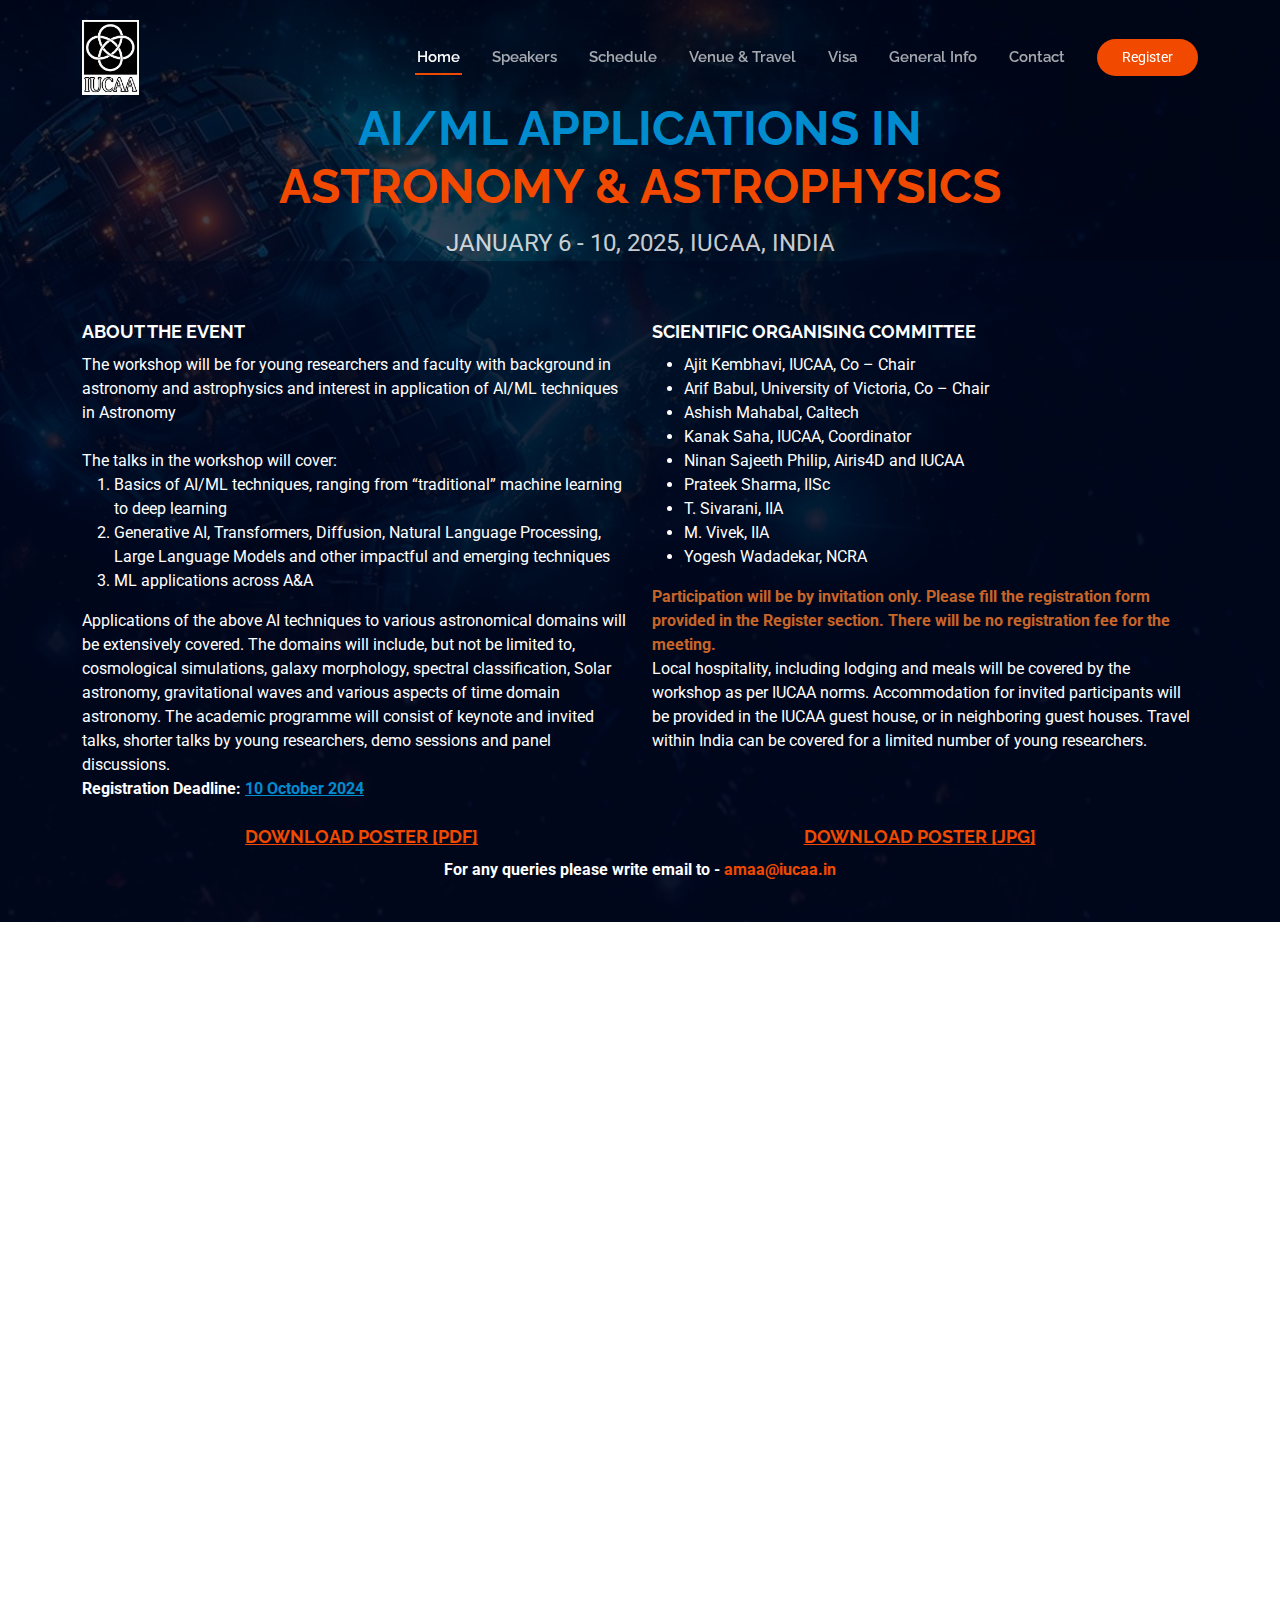
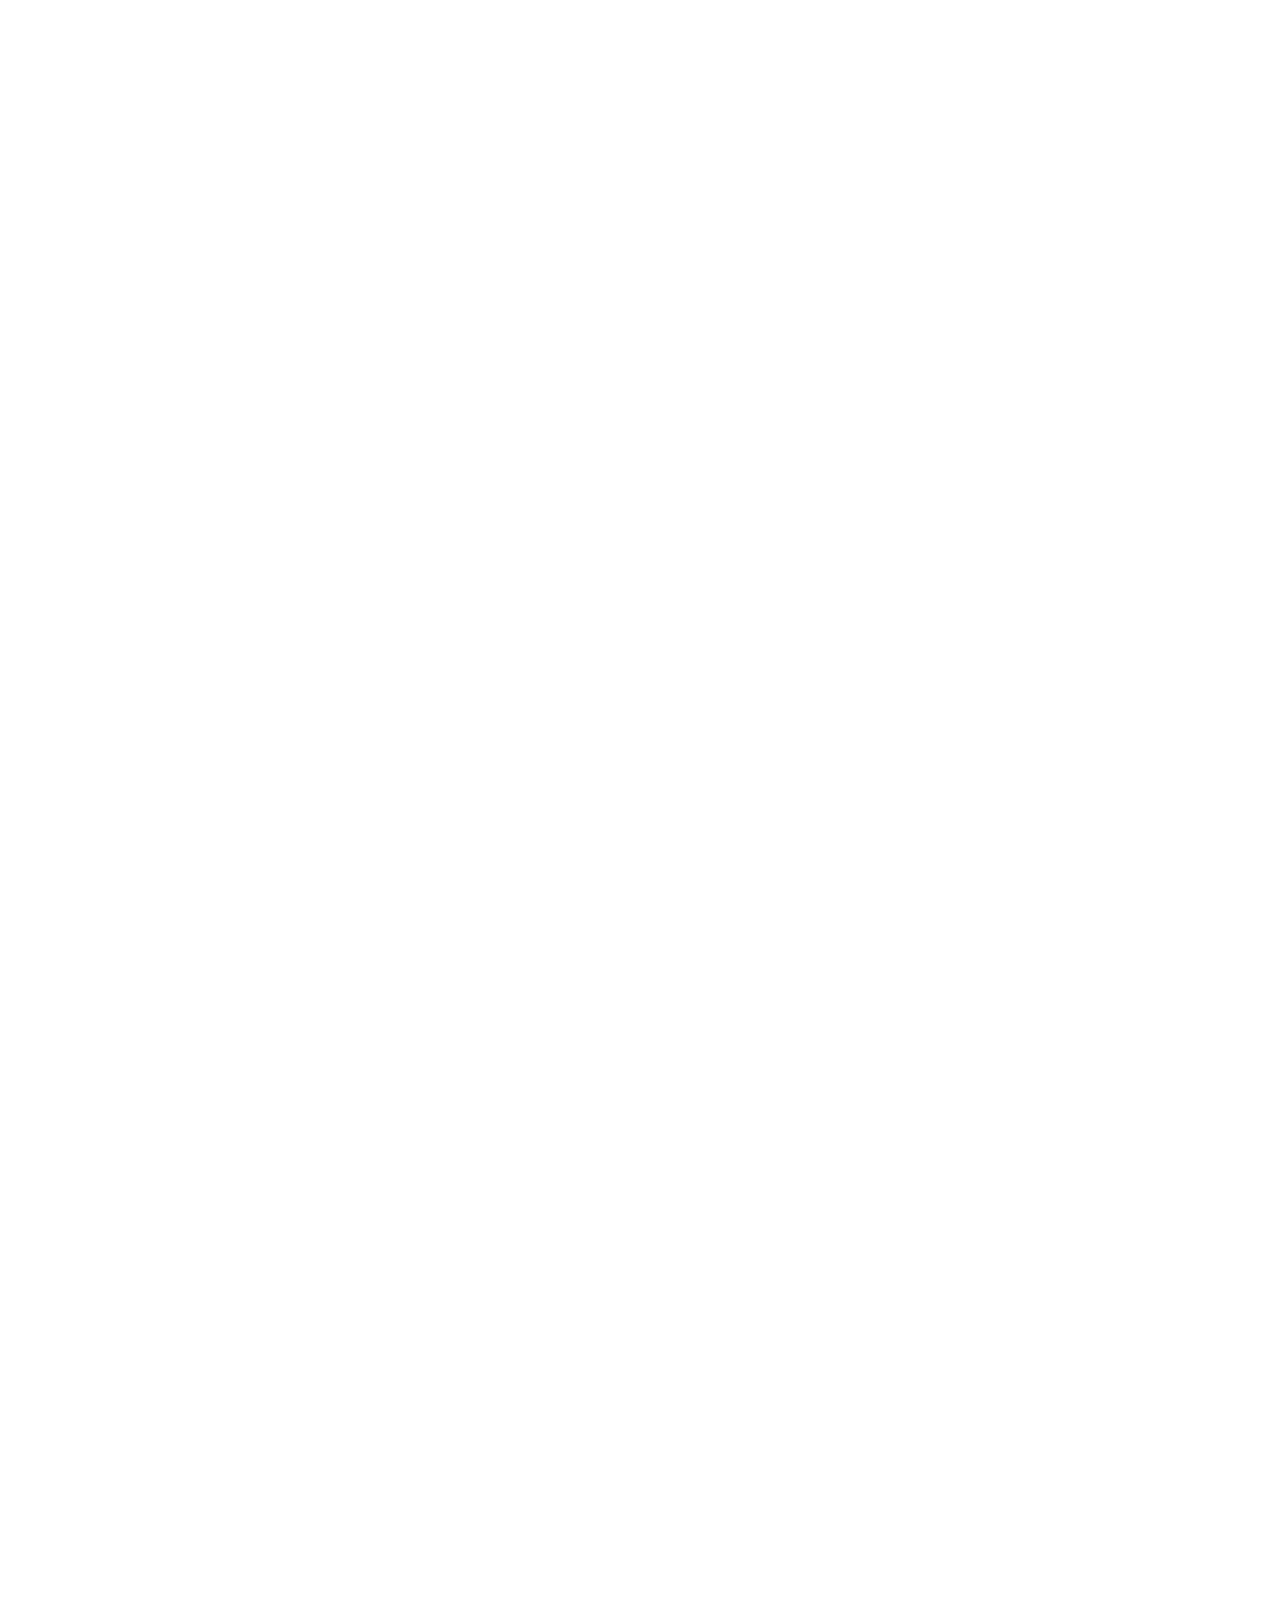
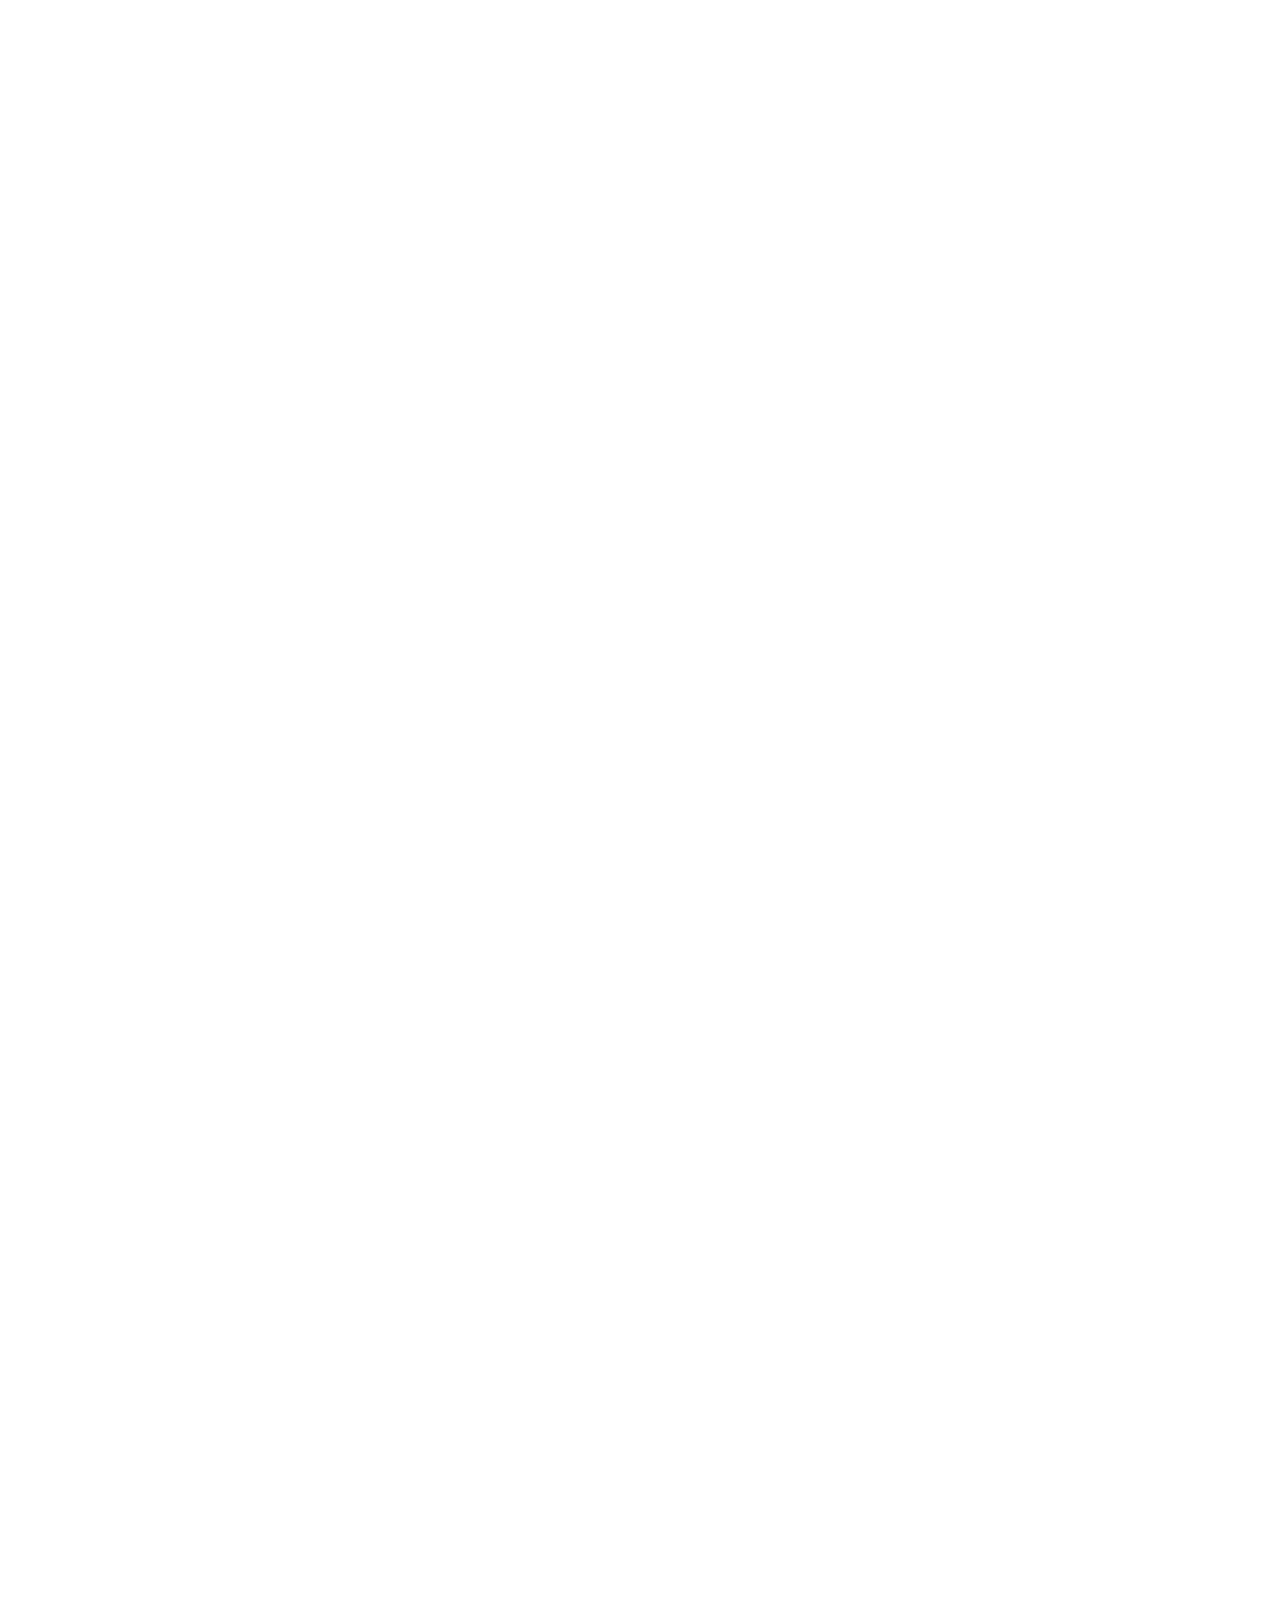
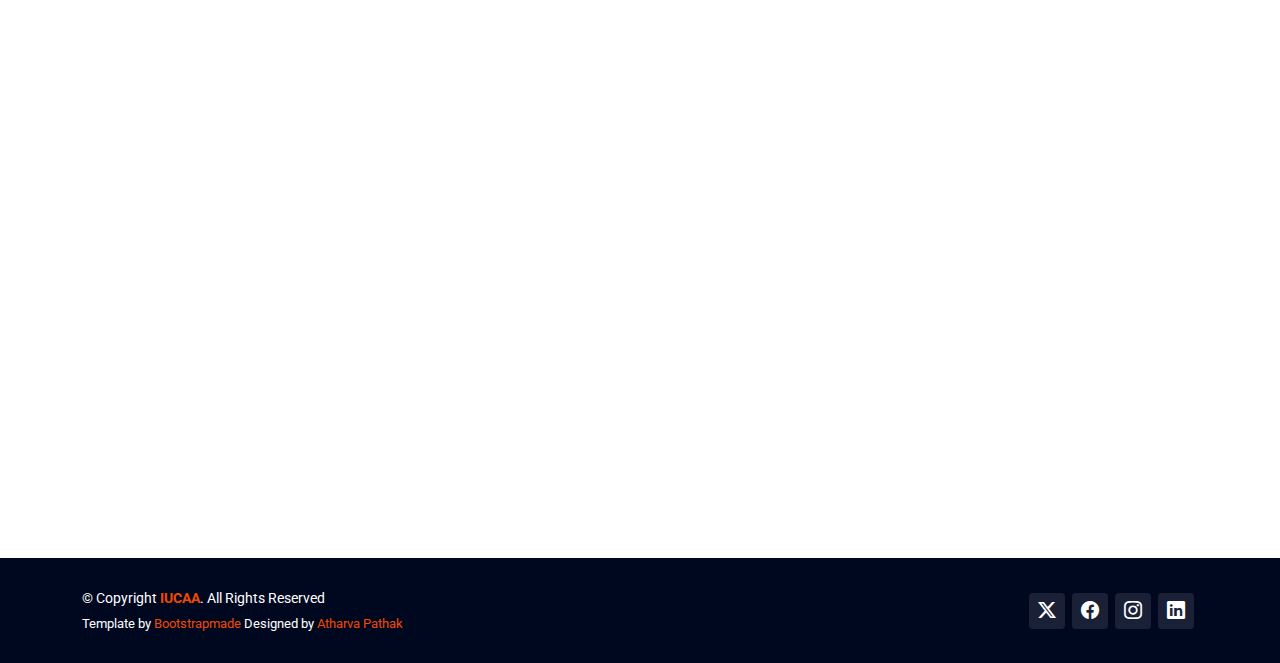
<file: index.html>
<!DOCTYPE html>
<html lang="en">

<head>
  <meta charset="utf-8">
  <meta content="width=device-width, initial-scale=1.0" name="viewport">
  <title>AI/ML APPLICATIONS IN ASTRONOMY & ASTROPHYSICS | IUCAA</title>
  <meta name="description" content="">
  <meta name="keywords" content="">

  <!-- Favicons -->
  <link href="assets/img/iucaa.jpg" rel="icon">
  <link href="assets/img/iucaa.jpg" rel="apple-touch-icon">

  <!-- Fonts -->
  <link href="https://fonts.googleapis.com" rel="preconnect">
  <link href="https://fonts.gstatic.com" rel="preconnect" crossorigin>
  <link href="https://fonts.googleapis.com/css2?family=Roboto:ital,wght@0,100;0,300;0,400;0,500;0,700;0,900;1,100;1,300;1,400;1,500;1,700;1,900&family=Raleway:ital,wght@0,100;0,200;0,300;0,400;0,500;0,600;0,700;0,800;0,900;1,100;1,200;1,300;1,400;1,500;1,600;1,700;1,800;1,900&display=swap" rel="stylesheet">

  <!-- Vendor CSS Files -->
  <link href="assets/vendor/bootstrap/css/bootstrap.min.css" rel="stylesheet">
  <link href="assets/vendor/bootstrap-icons/bootstrap-icons.css" rel="stylesheet">
  <link href="assets/vendor/aos/aos.css" rel="stylesheet">
  <link href="assets/vendor/glightbox/css/glightbox.min.css" rel="stylesheet">
  <link href="assets/vendor/swiper/swiper-bundle.min.css" rel="stylesheet">

  <!-- Main CSS File -->
  <link href="assets/css/main.css" rel="stylesheet">

  <!-- =======================================================
  * Template Name: TheEvent
  * Template URL: https://bootstrapmade.com/theevent-conference-event-bootstrap-template/
  * Updated: Aug 07 2024 with Bootstrap v5.3.3
  * Author: BootstrapMade.com
  * License: https://bootstrapmade.com/license/
  ======================================================== -->
</head>

<body class="index-page">

  <header id="header" class="header d-flex align-items-center fixed-top">
    <div class="container-fluid container-xl position-relative d-flex align-items-center">

      <!--<a href="index.html" class="logo d-flex align-items-center me-auto"> -->
        <a href="index.html" class="align-items-center me-auto">
        <img src="assets/img/iucaalogo.jpg" height="75px" alt="">
        <!-- Uncomment the line below if you also wish to use an text logo -->
        <!-- <h1 class="sitename">TheEvent</h1>  -->
      </a>

      <nav id="navmenu" class="navmenu">
        <ul>
          <li><a href="#hero" class="active">Home<br></a></li>
          <li><a href="#speakers">Speakers</a></li>
          <li><a href="#schedule">Schedule</a></li>
          <li><a href="#venue">Venue & Travel</a></li>
          <li><a href="#visa">Visa</a></li>
          <li><a href="#general">General Info</a></li>
          <!--<li class="dropdown"><a href="#"><span>Dropdown</span> <i class="bi bi-chevron-down toggle-dropdown"></i></a>
            <ul>
              <li><a href="#">Dropdown 1</a></li>
              <li class="dropdown"><a href="#"><span>Deep Dropdown</span> <i class="bi bi-chevron-down toggle-dropdown"></i></a>
                <ul>
                  <li><a href="#">Deep Dropdown 1</a></li>
                  <li><a href="#">Deep Dropdown 2</a></li>
                  <li><a href="#">Deep Dropdown 3</a></li>
                  <li><a href="#">Deep Dropdown 4</a></li>
                  <li><a href="#">Deep Dropdown 5</a></li>
                </ul>
              </li>
              <li><a href="#">Dropdown 2</a></li>
              <li><a href="#">Dropdown 3</a></li>
              <li><a href="#">Dropdown 4</a></li>
            </ul>
          </li> -->
          <li><a href="#contact">Contact</a></li>
        </ul>
        <i class="mobile-nav-toggle d-xl-none bi bi-list"></i>
      </nav>

      <a class="cta-btn d-none d-sm-block" href="Registration.html">Register</a>

    </div>
  </header>

  <main class="main">

    <!-- Hero Section -->
    <section id="hero" class="hero section dark-background">

      <img src="assets/img/hero-bg.jpg" alt="" data-aos="fade-in" class="">

      <div class="container d-flex flex-column align-items-center text-center mt-auto">
        <h2 data-aos="fade-up" data-aos-delay="100" class="">AI/ML APPLICATIONS IN<br><span>ASTRONOMY & ASTROPHYSICS</span></h2>
        <p data-aos="fade-up" data-aos-delay="200">JANUARY 6 - 10, 2025, IUCAA, INDIA</p>
        <!--<div data-aos="fade-up" data-aos-delay="300" class="">
          <a href="https://www.youtube.com/watch?v=Y7f98aduVJ8" class="glightbox pulsating-play-btn mt-3"></a>
        </div>-->
      </div> 

      <div class="about-info mt-auto position-relative">

        <div class="container position-relative" data-aos="fade-up">
          <div class="row">
            <div class="col-lg-6">
              <h3>About The Event</h3>
              
              <div>The workshop will be for young researchers and faculty with 
                background in astronomy and astrophysics and interest in 
                application of AI/ML techniques in Astronomy
              </div><br/> 
              <div>
                The talks in the workshop will cover:
                <ol>
                  <li>Basics of AI/ML techniques, ranging from “traditional” machine learning to deep learning</li>
                <li>Generative AI, Transformers, Diffusion, Natural Language Processing, Large Language Models and other impactful and emerging techniques</li>
                <li>ML applications across A&A</li>
                </ol>
                Applications of the above AI techniques to various astronomical domains will be extensively covered. The domains will include, but not be limited to, cosmological simulations, galaxy morphology, spectral classification, Solar astronomy, gravitational waves and various aspects of time domain astronomy.

The academic programme will consist of keynote and invited talks, shorter talks by young researchers, demo sessions and panel discussions. 
<br><b>Registration Deadline: <font style="color:#008CCF;"><u>10 October 2024</u></font></b><br><br>

              </div>
              
            </div>
            <!-- <div class="col-lg-3">
              <h3>Where</h3>
              <p><h3>IUCAA, Pune - India</h3></p>
              
            </div>-->
            <div class="col-lg-6">
              <!-- <h3>When and Where</h3>
              <p><h3>IUCAA, Pune - India <br>Monday to Saturday &nbsp;&nbsp; JANUARY 6 - 11, 2025</h3> -->
                <h3>Scientific Organising Committee</h3>
                  <ul>
                    <li> Ajit Kembhavi, IUCAA, Co – Chair</li>
                    <li> Arif Babul, University of Victoria, Co – Chair  </li>
                    <li> Ashish Mahabal, Caltech</li>
                    <li> Kanak Saha, IUCAA, Coordinator</li>
                    <li> Ninan Sajeeth Philip, Airis4D and IUCAA</li>
                    <li> Prateek Sharma, IISc</li>
                    <li> T. Sivarani, IIA</li>
                    <li> M. Vivek, IIA</li>
                    <li> Yogesh Wadadekar, NCRA</li>
                  </ul>
                  <b><font style="color: #C86529;"> Participation will be by invitation only. Please fill the registration form provided in the Register section. There will be no registration fee for the meeting.</b></font>
<br>Local hospitality, including lodging and meals will be covered by the workshop as per IUCAA norms. 
Accommodation for invited participants will be provided in the IUCAA guest house, or in neighboring guest houses.
Travel within India can be covered for a limited number of young researchers.
<br>  
              </p>
              
            </div>
          </div>
          
          
          <center>
          <table width="100%">
            <tr>
              <td align="center"><h3><a href="IUCAA-AI-ML-WS.pdf" target="_blank" style="text-decoration: underline;">Download Poster [PDF]</a></h3>
              </td>
                <td align="center">   
          <h3><a href="IUCAA-AI-ML-WS.jpg" target="_blank" style="text-decoration: underline;">Download Poster [JPG]</a></h3>
        </td>
        </tr></table>
          <b>For any queries please write email to - <a href="mailto:amaa@iucaa.in" target="_blank">amaa@iucaa.in</a></b>
            </center>
            
            
            
        </div>
        
        
      
      </div>
      
    </section><!-- /Hero Section -->
       

    <!-- Speakers Section -->
    <section id="speakers" class="speakers section">

      <!-- Section Title -->
      <div class="container section-title" data-aos="fade-up">
        <h2>Invited Speakers<br></h2>

      </div><!-- End Section Title -->

      <div class="container">

        <div class="row gy-4">

          <div class="col-xl-3 col-lg-4 col-md-6" data-aos="fade-up" data-aos-delay="100">
            <div class="member">
              <img src="assets/img/AMAA-Speakers/MarkAllen_CDS.png" class="img-fluid" alt="">
              <div class="member-info">
                <div class="member-info-content">
                  <h4>Mark Allen</h4><br>
                  <span>Strasbourg Astronomical Data Centre</span>
                </div>
                
              </div>
            </div>
          </div><!-- End Team Member -->

          <div class="col-xl-3 col-lg-4 col-md-6" data-aos="fade-up" data-aos-delay="200">
            <div class="member">
              <img src="assets/img/AMAA-Speakers/ArifBabul_UVic.JPEG" class="img-fluid" alt="">
              <div class="member-info">
                <div class="member-info-content">
                  <h4>Arif Babul</h4><br>
                  <span>University of Victoria</span>
                </div>
                
              </div>
            </div>
          </div><!-- End Team Member -->

          <div class="col-xl-3 col-lg-4 col-md-6" data-aos="fade-up" data-aos-delay="300">
            <div class="member">
              <img src="assets/img/AMAA-Speakers/PawanBharadwaj_IISc.jpg" class="img-fluid" alt="">
              <div class="member-info">
                <div class="member-info-content">
                  <h4>Pawan Bharadwaj</h4><br>
                  <span>Indian Institute of Science</span>
                </div>
                
              </div>
            </div>
          </div><!-- End Team Member -->

          <div class="col-xl-3 col-lg-4 col-md-6" data-aos="fade-up" data-aos-delay="400">
            <div class="member">
              <img src="assets/img/AMAA-Speakers/FredericaBianco_UDelaware.jpeg" class="img-fluid" alt="">
              <div class="member-info">
                <div class="member-info-content">
                  <h4>Federica Bianco</h4><br>
                  <span>University of Delaware</span>
                </div>
               
              </div>
            </div>
          </div><!-- End Team Member -->
          <div class="col-xl-3 col-lg-4 col-md-6" data-aos="fade-up" data-aos-delay="400">  
            <div class="member">
              <img src="assets/img/AMAA-Speakers/MichaelCoughlin_UMinnesota.jpg " class="img-fluid" alt="">
              <div class="member-info">
                <div class="member-info-content">
                  <h4>Michael Coughlin</h4><br>
                  <span>University of Minnesota</span>
                </div>
                
              </div>
            </div>
          </div><!-- End Team Member -->
          <div class="col-xl-3 col-lg-4 col-md-6" data-aos="fade-up" data-aos-delay="400">  
            <div class="member">
              <img src="assets/img/AMAA-Speakers/RishitaDas_IISc.jpg" class="img-fluid" alt="">
              <div class="member-info">
                <div class="member-info-content">
                  <h4>Rishita Das</h4><br>
                  <span>Indian Institute of Science</span>
                </div>
                
              </div>
            </div>
          </div><!-- End Team Member -->  

          <div class="col-xl-3 col-lg-4 col-md-6" data-aos="fade-up" data-aos-delay="400">  
            <div class="member">
              <img src="assets/img/AMAA-Speakers/ShravanHansoge_TIFR.png" class="img-fluid" alt="">
              <div class="member-info">
                <div class="member-info-content">
                  <h4>Shravan Hansoge</h4><br>
                  <span>Tata Institute of Fundamental Research</span>
                </div>
                
              </div>
            </div>
          </div><!-- End Team Member -->  

          <div class="col-xl-3 col-lg-4 col-md-6" data-aos="fade-up" data-aos-delay="400">  
            <div class="member">
              <img src="assets/img/AMAA-Speakers/YasharHezaveh_UMontreal.jpeg" class="img-fluid" alt="">
              <div class="member-info">
                <div class="member-info-content">
                  <h4>Yashar Hezaveh</h4><br>
                  <span>University of Montreal</span>
                </div>
                
              </div>
            </div>
          </div><!-- End Team Member -->  
          <div class="col-xl-3 col-lg-4 col-md-6" data-aos="fade-up" data-aos-delay="400">  
            <div class="member">
              <img src="assets/img/AMAA-Speakers/AjitKembhavi_IUCAA.jpg" class="img-fluid" alt="">
              <div class="member-info">
                <div class="member-info-content">
                  <h4>Ajit Kembhavi</h4><br>
                  <span>IUCAA</span>
                </div>
                
              </div>
            </div>
          </div><!-- End Team Member -->  
          <div class="col-xl-3 col-lg-4 col-md-6" data-aos="fade-up" data-aos-delay="400">  
            <div class="member">
              <img src="assets/img/AMAA-Speakers/OferLahav_UCL.jpg" class="img-fluid" alt="">
              <div class="member-info">
                <div class="member-info-content">
                  <h4>Ofer Lahav</h4><br>
                  <span>University College London</span>
                </div>
                
              </div>
            </div>
          </div><!-- End Team Member -->  
          <div class="col-xl-3 col-lg-4 col-md-6" data-aos="fade-up" data-aos-delay="400">  
            <div class="member">
              <img src="assets/img/AMAA-Speakers/AshishMahabal_Caltech.jpg" class="img-fluid" alt="">
              <div class="member-info">
                <div class="member-info-content">
                  <h4>Ashish Mahabal</h4><br>
                  <span>California Institute of Technology</span>
                </div>
                
              </div>
            </div>
          </div><!-- End Team Member -->  
          <div class="col-xl-3 col-lg-4 col-md-6" data-aos="fade-up" data-aos-delay="400">  
            <div class="member">
              <img src="assets/img/AMAA-Speakers/LucioMayer_UZurich.jpg" class="img-fluid" alt="">
              <div class="member-info">
                <div class="member-info-content">
                  <h4>Lucio Mayer</h4><br>
                  <span>University of Zurich</span>
                </div>
                
              </div>
            </div>
          </div><!-- End Team Member -->  
          <div class="col-xl-3 col-lg-4 col-md-6" data-aos="fade-up" data-aos-delay="400">  
            <div class="member">
              <img src="assets/img/AMAA-Speakers/AnupreetaMore_IUCAA.jpg" class="img-fluid" alt="">
              <div class="member-info">
                <div class="member-info-content">
                  <h4>Anupreeta More</h4><br>
                  <span>IUCAA</span>
                </div>
                
              </div>
            </div>
          </div><!-- End Team Member -->  
          <div class="col-xl-3 col-lg-4 col-md-6" data-aos="fade-up" data-aos-delay="400">  
            <div class="member">
              <img src="assets/img/AMAA-Speakers/SuvodipMukherjee_TIFR.jpg" class="img-fluid" alt="">
              <div class="member-info">
                <div class="member-info-content">
                  <h4>Suvodip Mukherjee</h4><br>
                  <span>Tata Institute of Fundamental Research</span>
                </div>
                
              </div>
            </div>
          </div><!-- End Team Member -->  
          <div class="col-xl-3 col-lg-4 col-md-6" data-aos="fade-up" data-aos-delay="400">  
            <div class="member">
              <img src="assets/img/AMAA-Speakers/BrandonPanos_NorthwesternSwiss.jpg" class="img-fluid" alt="">
              <div class="member-info">
                <div class="member-info-content">
                  <h4>Brandon Panos</h4><br>
                  <span>FHNW Switzerland</span>
                </div>
                
              </div>
            </div>
          </div><!-- End Team Member -->  
          <div class="col-xl-3 col-lg-4 col-md-6" data-aos="fade-up" data-aos-delay="400">  
            <div class="member">
              <img src="assets/img/AMAA-Speakers/LaurencePerreault-Levasseur_UMontreal.png" class="img-fluid" alt="">
              <div class="member-info">
                <div class="member-info-content">
                  <h4>Laurence Perreault-Levasseur</h4><br>
                  <span>University of Montreal</span>
                </div>
                
              </div>
            </div>
          </div><!-- End Team Member -->  
          <div class="col-xl-3 col-lg-4 col-md-6" data-aos="fade-up" data-aos-delay="400">  
            <div class="member">
              <img src="assets/img/AMAA-Speakers/JoePhilip_TIFR.jpg" class="img-fluid" alt="">
              <div class="member-info">
                <div class="member-info-content">
                  <h4>Joe Philip</h4><br>
                  <span>Tata Institute of Fundamental Research</span>
                </div>
                
              </div>
            </div>
          </div><!-- End Team Member -->  
          <div class="col-xl-3 col-lg-4 col-md-6" data-aos="fade-up" data-aos-delay="400">  
            <div class="member">
              <img src="assets/img/AMAA-Speakers/NinanSajeethPhilip_ARIES4D.jpg" class="img-fluid" alt="">
              <div class="member-info">
                <div class="member-info-content">
                  <h4>Ninan Sajeeth Philip</h4><br>
                  <span>AIRIS4D and IUCAA</span>
                </div>
                
              </div>
            </div>
          </div><!-- End Team Member -->  
          <div class="col-xl-3 col-lg-4 col-md-6" data-aos="fade-up" data-aos-delay="400">  
            <div class="member">
              <img src="assets/img/AMAA-Speakers/AlexSzalay_JohnsHopkins.jpeg" class="img-fluid" alt="">
              <div class="member-info">
                <div class="member-info-content">
                  <h4>Alex Szalay</h4><br>
                  <span>Johns Hopkins University</span>
                </div>
                
              </div>
            </div>
          </div><!-- End Team Member -->  
          <div class="col-xl-3 col-lg-4 col-md-6" data-aos="fade-up" data-aos-delay="400">  
            <div class="member">
              <img src="assets/img/AMAA-Speakers/VishalUpendran_Lokheedmartin.jpg" class="img-fluid" alt="">
              <div class="member-info">
                <div class="member-info-content">
                  <h4>Vishal Upendran</h4><br>
                  <span>LMSAL & BAERI</span>
                </div>
                
              </div>
            </div>
          </div><!-- End Team Member -->  
          <div class="col-xl-3 col-lg-4 col-md-6" data-aos="fade-up" data-aos-delay="400">  
            <div class="member">
              <img src="assets/img/AMAA-Speakers/FranciscoVillaescusaNavarro_FlatironInstitute.png" class="img-fluid" alt="">
              <div class="member-info">
                <div class="member-info-content">
                  <h4>Francisco Villaescusa-Navarro</h4><br>
                  <span>Flatiron Institute, Princeton University</span>
                </div>
                
              </div>
            </div>
          </div><!-- End Team Member --> 
          <div class="col-xl-3 col-lg-4 col-md-6" data-aos="fade-up" data-aos-delay="400">  
            <div class="member">
              <img src="assets/img/AMAA-Speakers/YogeshWadadekar_NCRA.jpg" class="img-fluid" alt="">
              <div class="member-info">
                <div class="member-info-content">
                  <h4>Yogesh Wadadekar</h4><br>
                  <span>National Centre for Radio Astrophysics</span>
                </div>
                
              </div>
            </div>
          </div><!-- End Team Member --> 

        </div>

      </div>

    </section><!-- /Speakers Section -->

    <!-- Schedule Section -->
    <section id="schedule" class="schedule section">

      <!-- Section Title -->
      <div class="container section-title" data-aos="fade-up">
        <h2>Event Schedule<br></h2>
        <p><h3>Will be updated soon.</h3></p>
      </div><!-- End Section Title -->

      <!--<div class="container">

        <ul class="nav nav-tabs" role="tablist" data-aos="fade-up" data-aos-delay="100">
          <li class="nav-item">
            <a class="nav-link active" href="#day-1" role="tab" data-bs-toggle="tab">Day 1</a>
          </li>
          <li class="nav-item">
            <a class="nav-link" href="#day-2" role="tab" data-bs-toggle="tab">Day 2</a>
          </li>
          <li class="nav-item">
            <a class="nav-link" href="#day-3" role="tab" data-bs-toggle="tab">Day 3</a>
          </li>
          <li class="nav-item">
            <a class="nav-link" href="#day-4" role="tab" data-bs-toggle="tab">Day 4</a>
          </li>-->
<!--<li class="nav-item">
            <a class="nav-link" href="#day-5" role="tab" data-bs-toggle="tab">Day 5</a>
          </li> -->
        <!-- </ul>

        <div class="tab-content row justify-content-center" data-aos="fade-up" data-aos-delay="200">

          <h3 class="sub-heading">Schedule of Speakers and Discussions</h3> -->

          <!-- Schdule Day 1 -->
         <!-- <div role="tabpanel" class="col-lg-9 tab-pane fade show active" id="day-1">

            <div class="row schedule-item">
              <div class="col-md-2"><time>09:30 AM</time></div>
              <div class="col-md-10">
                <h4>Registration</h4>
                <p>Fugit voluptas iusto maiores temporibus autem numquam magnam.</p>
              </div>
            </div>

            <div class="row schedule-item">
              <div class="col-md-2"><time>10:00 AM</time></div>
              <div class="col-md-10">
                <div class="speaker">
                  <img src="assets/img/speakers/speaker-1-2.jpg" alt="Brenden Legros">
                </div>
                <h4>Keynote <span>Brenden Legros</span></h4>
                <p>Facere provident incidunt quos voluptas.</p>
              </div>
            </div>

            <div class="row schedule-item">
              <div class="col-md-2"><time>11:00 AM</time></div>
              <div class="col-md-10">
                <div class="speaker">
                  <img src="assets/img/speakers/speaker-2-2.jpg" alt="Hubert Hirthe">
                </div>
                <h4>Et voluptatem iusto dicta nobis. <span>Hubert Hirthe</span></h4>
                <p>Maiores dignissimos neque qui cum accusantium ut sit sint inventore.</p>
              </div>
            </div>

            <div class="row schedule-item">
              <div class="col-md-2"><time>12:00 AM</time></div>
              <div class="col-md-10">
                <div class="speaker">
                  <img src="assets/img/speakers/speaker-3-2.jpg" alt="Cole Emmerich">
                </div>
                <h4>Explicabo et rerum quis et ut ea. <span>Cole Emmerich</span></h4>
                <p>Veniam accusantium laborum nihil eos eaque accusantium aspernatur.</p>
              </div>
            </div>

            <div class="row schedule-item">
              <div class="col-md-2"><time>02:00 PM</time></div>
              <div class="col-md-10">
                <div class="speaker">
                  <img src="assets/img/speakers/speaker-4-2.jpg" alt="Jack Christiansen">
                </div>
                <h4>Qui non qui vel amet culpa sequi. <span>Jack Christiansen</span></h4>
                <p>Nam ex distinctio voluptatem doloremque suscipit iusto.</p>
              </div>
            </div>

            <div class="row schedule-item">
              <div class="col-md-2"><time>03:00 PM</time></div>
              <div class="col-md-10">
                <div class="speaker">
                  <img src="assets/img/speakers/speaker-5.jpg" alt="Alejandrin Littel">
                </div>
                <h4>Quos ratione neque expedita asperiores. <span>Alejandrin Littel</span></h4>
                <p>Eligendi quo eveniet est nobis et ad temporibus odio quo.</p>
              </div>
            </div>

            <div class="row schedule-item">
              <div class="col-md-2"><time>04:00 PM</time></div>
              <div class="col-md-10">
                <div class="speaker">
                  <img src="assets/img/speakers/speaker-6.jpg" alt="Willow Trantow">
                </div>
                <h4>Quo qui praesentium nesciunt <span>Willow Trantow</span></h4>
                <p>Voluptatem et alias dolorum est aut sit enim neque veritatis.</p>
              </div>
            </div>

          </div> -->
          <!-- End Schdule Day 1 -->

          <!-- Schdule Day 2 -->
          <!-- <div role="tabpanel" class="col-lg-9  tab-pane fade" id="day-2">

            <div class="row schedule-item">
              <div class="col-md-2"><time>10:00 AM</time></div>
              <div class="col-md-10">
                <div class="speaker">
                  <img src="assets/img/speakers/speaker-1-2.jpg" alt="Brenden Legros">
                </div>
                <h4>Libero corrupti explicabo itaque. <span>Brenden Legros</span></h4>
                <p>Facere provident incidunt quos voluptas.</p>
              </div>
            </div>

            <div class="row schedule-item">
              <div class="col-md-2"><time>11:00 AM</time></div>
              <div class="col-md-10">
                <div class="speaker">
                  <img src="assets/img/speakers/speaker-2-2.jpg" alt="Hubert Hirthe">
                </div>
                <h4>Et voluptatem iusto dicta nobis. <span>Hubert Hirthe</span></h4>
                <p>Maiores dignissimos neque qui cum accusantium ut sit sint inventore.</p>
              </div>
            </div>

            <div class="row schedule-item">
              <div class="col-md-2"><time>12:00 AM</time></div>
              <div class="col-md-10">
                <div class="speaker">
                  <img src="assets/img/speakers/speaker-3-2.jpg" alt="Cole Emmerich">
                </div>
                <h4>Explicabo et rerum quis et ut ea. <span>Cole Emmerich</span></h4>
                <p>Veniam accusantium laborum nihil eos eaque accusantium aspernatur.</p>
              </div>
            </div>

            <div class="row schedule-item">
              <div class="col-md-2"><time>02:00 PM</time></div>
              <div class="col-md-10">
                <div class="speaker">
                  <img src="assets/img/speakers/speaker-4-2.jpg" alt="Jack Christiansen">
                </div>
                <h4>Qui non qui vel amet culpa sequi. <span>Jack Christiansen</span></h4>
                <p>Nam ex distinctio voluptatem doloremque suscipit iusto.</p>
              </div>
            </div>

            <div class="row schedule-item">
              <div class="col-md-2"><time>03:00 PM</time></div>
              <div class="col-md-10">
                <div class="speaker">
                  <img src="assets/img/speakers/speaker-5.jpg" alt="Alejandrin Littel">
                </div>
                <h4>Quos ratione neque expedita asperiores. <span>Alejandrin Littel</span></h4>
                <p>Eligendi quo eveniet est nobis et ad temporibus odio quo.</p>
              </div>
            </div>

            <div class="row schedule-item">
              <div class="col-md-2"><time>04:00 PM</time></div>
              <div class="col-md-10">
                <div class="speaker">
                  <img src="assets/img/speakers/speaker-6.jpg" alt="Willow Trantow">
                </div>
                <h4>Quo qui praesentium nesciunt <span>Willow Trantow</span></h4>
                <p>Voluptatem et alias dolorum est aut sit enim neque veritatis.</p>
              </div>
            </div>

          </div>-->
          <!-- End Schdule Day 2 -->

          <!-- Schdule Day 3 -->
          <!--<div role="tabpanel" class="col-lg-9  tab-pane fade" id="day-3">

            <div class="row schedule-item">
              <div class="col-md-2"><time>10:00 AM</time></div>
              <div class="col-md-10">
                <div class="speaker">
                  <img src="assets/img/speakers/speaker-2-2.jpg" alt="Hubert Hirthe">
                </div>
                <h4>Et voluptatem iusto dicta nobis. <span>Hubert Hirthe</span></h4>
                <p>Maiores dignissimos neque qui cum accusantium ut sit sint inventore.</p>
              </div>
            </div>

            <div class="row schedule-item">
              <div class="col-md-2"><time>11:00 AM</time></div>
              <div class="col-md-10">
                <div class="speaker">
                  <img src="assets/img/speakers/speaker-3-2.jpg" alt="Cole Emmerich">
                </div>
                <h4>Explicabo et rerum quis et ut ea. <span>Cole Emmerich</span></h4>
                <p>Veniam accusantium laborum nihil eos eaque accusantium aspernatur.</p>
              </div>
            </div>

            <div class="row schedule-item">
              <div class="col-md-2"><time>12:00 AM</time></div>
              <div class="col-md-10">
                <div class="speaker">
                  <img src="assets/img/speakers/speaker-1-2.jpg" alt="Brenden Legros">
                </div>
                <h4>Libero corrupti explicabo itaque. <span>Brenden Legros</span></h4>
                <p>Facere provident incidunt quos voluptas.</p>
              </div>
            </div>

            <div class="row schedule-item">
              <div class="col-md-2"><time>02:00 PM</time></div>
              <div class="col-md-10">
                <div class="speaker">
                  <img src="assets/img/speakers/speaker-4-2.jpg" alt="Jack Christiansen">
                </div>
                <h4>Qui non qui vel amet culpa sequi. <span>Jack Christiansen</span></h4>
                <p>Nam ex distinctio voluptatem doloremque suscipit iusto.</p>
              </div>
            </div>

            <div class="row schedule-item">
              <div class="col-md-2"><time>03:00 PM</time></div>
              <div class="col-md-10">
                <div class="speaker">
                  <img src="assets/img/speakers/speaker-5.jpg" alt="Alejandrin Littel">
                </div>
                <h4>Quos ratione neque expedita asperiores. <span>Alejandrin Littel</span></h4>
                <p>Eligendi quo eveniet est nobis et ad temporibus odio quo.</p>
              </div>
            </div>

            <div class="row schedule-item">
              <div class="col-md-2"><time>04:00 PM</time></div>
              <div class="col-md-10">
                <div class="speaker">
                  <img src="assets/img/speakers/speaker-6.jpg" alt="Willow Trantow">
                </div>
                <h4>Quo qui praesentium nesciunt <span>Willow Trantow</span></h4>
                <p>Voluptatem et alias dolorum est aut sit enim neque veritatis.</p>
              </div>
            </div>

          </div> -->
          
          <!-- End Schdule Day 3 -->
          <!-- Schdule Day 4 -->
          <!-- <div role="tabpanel" class="col-lg-9 tab-pane fade show active" id="day-4">

            <div class="row schedule-item">
              <div class="col-md-2"><time>09:30 AM</time></div>
              <div class="col-md-10">
                <h4>Registration</h4>
                <p>Fugit voluptas iusto maiores temporibus autem numquam magnam.</p>
              </div>
            </div>

            <div class="row schedule-item">
              <div class="col-md-2"><time>10:00 AM</time></div>
              <div class="col-md-10">
                <div class="speaker">
                  <img src="assets/img/speakers/speaker-1-2.jpg" alt="Brenden Legros">
                </div>
                <h4>Keynote <span>Brenden Legros</span></h4>
                <p>Facere provident incidunt quos voluptas.</p>
              </div>
            </div>

            <div class="row schedule-item">
              <div class="col-md-2"><time>11:00 AM</time></div>
              <div class="col-md-10">
                <div class="speaker">
                  <img src="assets/img/speakers/speaker-2-2.jpg" alt="Hubert Hirthe">
                </div>
                <h4>Et voluptatem iusto dicta nobis. <span>Hubert Hirthe</span></h4>
                <p>Maiores dignissimos neque qui cum accusantium ut sit sint inventore.</p>
              </div>
            </div>

            <div class="row schedule-item">
              <div class="col-md-2"><time>12:00 AM</time></div>
              <div class="col-md-10">
                <div class="speaker">
                  <img src="assets/img/speakers/speaker-3-2.jpg" alt="Cole Emmerich">
                </div>
                <h4>Explicabo et rerum quis et ut ea. <span>Cole Emmerich</span></h4>
                <p>Veniam accusantium laborum nihil eos eaque accusantium aspernatur.</p>
              </div>
            </div>

            <div class="row schedule-item">
              <div class="col-md-2"><time>02:00 PM</time></div>
              <div class="col-md-10">
                <div class="speaker">
                  <img src="assets/img/speakers/speaker-4-2.jpg" alt="Jack Christiansen">
                </div>
                <h4>Qui non qui vel amet culpa sequi. <span>Jack Christiansen</span></h4>
                <p>Nam ex distinctio voluptatem doloremque suscipit iusto.</p>
              </div>
            </div>

            <div class="row schedule-item">
              <div class="col-md-2"><time>03:00 PM</time></div>
              <div class="col-md-10">
                <div class="speaker">
                  <img src="assets/img/speakers/speaker-5.jpg" alt="Alejandrin Littel">
                </div>
                <h4>Quos ratione neque expedita asperiores. <span>Alejandrin Littel</span></h4>
                <p>Eligendi quo eveniet est nobis et ad temporibus odio quo.</p>
              </div>
            </div>

            <div class="row schedule-item">
              <div class="col-md-2"><time>04:00 PM</time></div>
              <div class="col-md-10">
                <div class="speaker">
                  <img src="assets/img/speakers/speaker-6.jpg" alt="Willow Trantow">
                </div>
                <h4>Quo qui praesentium nesciunt <span>Willow Trantow</span></h4>
                <p>Voluptatem et alias dolorum est aut sit enim neque veritatis.</p>
              </div>
            </div> 

          </div> -->
          <!-- End Schdule Day 4 -->

          <!-- Schdule Day 5 -->
         
         <!-- <div role="tabpanel" class="col-lg-9 tab-pane fade show active" id="day-5">

            <div class="row schedule-item">
              <div class="col-md-2"><time>09:30 AM</time></div>
              <div class="col-md-10">
                <h4>Registration</h4>
                <p>Fugit voluptas iusto maiores temporibus autem numquam magnam.</p>
              </div>
            </div>

            <div class="row schedule-item">
              <div class="col-md-2"><time>10:00 AM</time></div>
              <div class="col-md-10">
                <div class="speaker">
                  <img src="assets/img/speakers/speaker-1-2.jpg" alt="Brenden Legros">
                </div>
                <h4>Keynote <span>Brenden Legros</span></h4>
                <p>Facere provident incidunt quos voluptas.</p>
              </div>
            </div>

            <div class="row schedule-item">
              <div class="col-md-2"><time>11:00 AM</time></div>
              <div class="col-md-10">
                <div class="speaker">
                  <img src="assets/img/speakers/speaker-2-2.jpg" alt="Hubert Hirthe">
                </div>
                <h4>Et voluptatem iusto dicta nobis. <span>Hubert Hirthe</span></h4>
                <p>Maiores dignissimos neque qui cum accusantium ut sit sint inventore.</p>
              </div>
            </div>

            <div class="row schedule-item">
              <div class="col-md-2"><time>12:00 AM</time></div>
              <div class="col-md-10">
                <div class="speaker">
                  <img src="assets/img/speakers/speaker-3-2.jpg" alt="Cole Emmerich">
                </div>
                <h4>Explicabo et rerum quis et ut ea. <span>Cole Emmerich</span></h4>
                <p>Veniam accusantium laborum nihil eos eaque accusantium aspernatur.</p>
              </div>
            </div>

            <div class="row schedule-item">
              <div class="col-md-2"><time>02:00 PM</time></div>
              <div class="col-md-10">
                <div class="speaker">
                  <img src="assets/img/speakers/speaker-4-2.jpg" alt="Jack Christiansen">
                </div>
                <h4>Qui non qui vel amet culpa sequi. <span>Jack Christiansen</span></h4>
                <p>Nam ex distinctio voluptatem doloremque suscipit iusto.</p>
              </div>
            </div>

            <div class="row schedule-item">
              <div class="col-md-2"><time>03:00 PM</time></div>
              <div class="col-md-10">
                <div class="speaker">
                  <img src="assets/img/speakers/speaker-5.jpg" alt="Alejandrin Littel">
                </div>
                <h4>Quos ratione neque expedita asperiores. <span>Alejandrin Littel</span></h4>
                <p>Eligendi quo eveniet est nobis et ad temporibus odio quo.</p>
              </div>
            </div>

            <div class="row schedule-item">
              <div class="col-md-2"><time>04:00 PM</time></div>
              <div class="col-md-10">
                <div class="speaker">
                  <img src="assets/img/speakers/speaker-6.jpg" alt="Willow Trantow">
                </div>
                <h4>Quo qui praesentium nesciunt <span>Willow Trantow</span></h4>
                <p>Voluptatem et alias dolorum est aut sit enim neque veritatis.</p>
              </div>
            </div>

          </div> -->
          <!-- End Schdule Day 5 -->
        </div>

      </div>
    </section><!-- /Schedule Section -->

    <!-- Venue Section -->
    <section id="venue" class="venue section">

      <!-- Section Title -->
      <div class="container section-title" data-aos="fade-up">
        <h2>Event Venue & Travel<br></h2>
        <p align="left">IUCAA is located at the north end of the campus of the Savitribai Phule Pune University. 
          The city of Pune is about 170 km south-east of Mumbai (Bombay) along the Mumbai-Pune expressway. 
          Pune lies at an altitude of 559m and the climate is mostly pleasant.
          <br><br>
                    <u>If you arrive in Pune by train:</u>
If you are coming to Pune by Train, you can take a Taxi/Auto from the "Pune Station" to your place of stay. 
An Auto ride to IUCAA takes about 30 - 45 minutes depending on traffic. 
<b>Please make your own arrangements to reach your place of stay.</b><br>
<u>If you arrive in Pune by air:</u><br>
If you are arriving at Pune by air can take a prepaid taxi or auto-rickshaw (~INR 245/-) from the Lohegaon Airport, Pune, which is about 13 kms from IUCAA. 
You can also book Ola/Uber Rides from respective counters at Lohegaon Airport.<br>
<b>The international airport closest to Pune is at Mumbai.</b> Those coming from abroad can also enter the country through Delhi or Bengaluru airports. 
A number of flights from these airports to Pune are available all through the day and night.<br><u>If you are arriving in Mumbai, you may opt for one of the following:</u>
<ul align="left" style="text-align: left;">
<li>By taxi - On the average the taxi-ride takes ~3.5 hrs, the distance is ~170 km and the cost is around INR 3,000/-. A taxi may be shared with another traveler headed for the same destination for the same total cost.</li>
<li>By train - You can take a train from Chhatrapati Shivaji Terminus to Pune Railway Station.</li>
<li>By bus - You can take a bus from Dadar bus stand, from where air-conditioned buses leave frequently for Pune. Traveling by bus will cost around INR 750.</li>
</ul>
</p>
      </div><!-- End Section Title -->

      <div class="container-fluid" data-aos="fade-up">

        <div class="row g-0">
          <div class="col-lg-6 venue-map">
            <iframe src="https://www.google.com/maps/embed?pb=!1m18!1m12!1m3!1d4230.459037646242!2d73.82268582519264!3d18.560669782540696!2m3!1f0!2f0!3f0!3m2!1i1024!2i768!4f13.1!3m3!1m2!1s0x3bc2bf45db40022d%3A0x1efcdd94c3239f51!2sThe%20Inter-University%20Centre%20for%20Astronomy%20and%20Astrophysics!5e1!3m2!1sen!2sin!4v1727246992123!5m2!1sen!2sin" width="600" height="450" style="border:0;" allowfullscreen="" loading="lazy" referrerpolicy="no-referrer-when-downgrade"></iframe>  
          </div>

          <div class="col-lg-6 venue-info">
            <div class="row justify-content-center">
              <div class="col-11 col-lg-8 position-relative">
                <h3>Inter University Centre for Astronomy and Astrophysics, Pune</h3>
                <p>The Inter-University centre for Astronomy and Astrophysics (IUCAA) is one of the premier research institutes in
                  astronomy and astrophysics in India. The faculty at IUCAA have interests in theory, observations and
                  instrumentation. It has a substan􀆟al number of visitors from various Indian universi􀆟es and astronomy centres
                  in the country and abroad. The workshop will be organised on the IUCAA campus, which is located in the verdant
                  surroundings of the S. P. Pune University.</p>
              </div>
            </div>
          </div>
        </div>

      </div>

      <!--<div class="container-fluid venue-gallery-container" data-aos="fade-up" data-aos-delay="100">
        <div class="row g-0">

          <div class="col-lg-3 col-md-4">
            <div class="venue-gallery">
              <a href="assets/img/venue-gallery/venue-gallery-1.jpg" class="glightbox" data-gall="venue-gallery">
                <img src="assets/img/venue-gallery/venue-gallery-1.jpg" alt="" class="img-fluid">
              </a>
            </div>
          </div>

          <div class="col-lg-3 col-md-4">
            <div class="venue-gallery">
              <a href="assets/img/venue-gallery/venue-gallery-2.jpg" class="glightbox" data-gall="venue-gallery">
                <img src="assets/img/venue-gallery/venue-gallery-2.jpg" alt="" class="img-fluid">
              </a>
            </div>
          </div>

          <div class="col-lg-3 col-md-4">
            <div class="venue-gallery">
              <a href="assets/img/venue-gallery/venue-gallery-3.jpg" class="glightbox" data-gall="venue-gallery">
                <img src="assets/img/venue-gallery/venue-gallery-3.jpg" alt="" class="img-fluid">
              </a>
            </div>
          </div>

          <div class="col-lg-3 col-md-4">
            <div class="venue-gallery">
              <a href="assets/img/venue-gallery/venue-gallery-4.jpg" class="glightbox" data-gall="venue-gallery">
                <img src="assets/img/venue-gallery/venue-gallery-4.jpg" alt="" class="img-fluid">
              </a>
            </div>
          </div>

          <div class="col-lg-3 col-md-4">
            <div class="venue-gallery">
              <a href="assets/img/venue-gallery/venue-gallery-5.jpg" class="glightbox" data-gall="venue-gallery">
                <img src="assets/img/venue-gallery/venue-gallery-5.jpg" alt="" class="img-fluid">
              </a>
            </div>
          </div>

          <div class="col-lg-3 col-md-4">
            <div class="venue-gallery">
              <a href="assets/img/venue-gallery/venue-gallery-6.jpg" class="glightbox" data-gall="venue-gallery">
                <img src="assets/img/venue-gallery/venue-gallery-6.jpg" alt="" class="img-fluid">
              </a>
            </div>
          </div>

          <div class="col-lg-3 col-md-4">
            <div class="venue-gallery">
              <a href="assets/img/venue-gallery/venue-gallery-7.jpg" class="glightbox" data-gall="venue-gallery">
                <img src="assets/img/venue-gallery/venue-gallery-7.jpg" alt="" class="img-fluid">
              </a>
            </div>
          </div>

          <div class="col-lg-3 col-md-4">
            <div class="venue-gallery">
              <a href="assets/img/venue-gallery/venue-gallery-8.jpg" class="glightbox" data-gall="venue-gallery">
                <img src="assets/img/venue-gallery/venue-gallery-8.jpg" alt="" class="img-fluid">
              </a>
            </div>
          </div>

        </div>
      </div>-->

    </section> <!-- /Venue Section -->

    <!-- /Visa Section -->
    <section id="visa" class="venue section">
    <!-- Section Title -->
    <div class="container section-title" data-aos="fade-up">
      <h2>Visa Information<br></h2>
      <p align="left">A visa must be obtained by most foreign nationals before traveling to India. 
        All foreign nationals planning to participate in the meeting are therefore requested to apply for a Conference/Business visa through the Indian Consulate in their country.<br>
        <br>
        In compliance with regulations, we will apply for clearance for the conference from the Ministry of Human Resource Development, Government of India. 
        A copy of this clearance, which we expect to receive by mid-October, along with the invitation letter, will be sent to all registered participants requiring a visa. 
        These documents are necessary for applying for a conference visa.<br><br>
        If your visa application form requires the name of a reference/contact person, please provide the following information:
        <br><br>
        <b>Prof. Ajit Kembhavi</b><br>
        Inter-University Centre for Astronomy and Astrophysics,<br>
        Post Bag 4, S. P. Pune Univesity Campus, Ganeshkhind, <br>
        Pune-411007, India.<br>
        Phone : +91-20-2560 4100<br>
        Fax No. : +91-20-2560 4228<br>
        E-mail: amaa[at]iucaa.in<br>
</p>
    </div><!-- End VISA Section Title -->
  </section>
    
  <!-- General Info -->
  <section id="general" class="venue section">
    <!-- Section Title -->
    <div class="container section-title" data-aos="fade-up">
      <h2>General Information<br></h2>
      <p align="left"><b>Restaurants located near IUCAA:</b><br>
        There are various hotels / restaurants located near by IUCAA within ~5 K.M.
For more information <a href="https://web.iucaa.in/attachments/generalInfo/restaurants-near-iucaa.pdf">click here.</a><br><br>
<b>Places to visit in and around Pune:</b><br>
Places you can visit in and around Pune can be found <a href="https://web.iucaa.in/attachments/generalInfo/places-to-visit.pdf">here.</a>
</p>
    </div><!-- End General Info Section Title -->
  </section>
    

    <!-- Hotels Section -->
    <!--<section id="hotels" class="hotels section"> -->

      <!-- Section Title -->
      <!-- <div class="container section-title" data-aos="fade-up">
        <h2>Hotels</h2>
        <p>Necessitatibus eius consequatur ex aliquid fuga eum quidem sint consectetur velit</p>
      </div> -->
      <!-- End Section Title -->

      <!-- <div class="container">

        <div class="row gy-4">

          <div class="col-lg-4 col-md-6" data-aos="fade-up" data-aos-delay="100">
            <div class="card h-100">
              <div class="card-img">
                <img src="assets/img/hotels-1.jpg" alt="" class="img-fluid">
              </div>
              <h3><a href="#" class="stretched-link">Non quibusdam blanditiis</a></h3>
              <div class="stars"><i class="bi bi-star-fill"></i><i class="bi bi-star-fill"></i><i class="bi bi-star-fill"></i><i class="bi bi-star-fill"></i></div>
              <p>0.4 Mile from the Venue</p>
            </div>
          </div> -->
          <!-- End Card Item -->

          <!-- <div class="col-lg-4 col-md-6" data-aos="fade-up" data-aos-delay="200">
            <div class="card h-100">
              <div class="card-img">
                <img src="assets/img/hotels-2.jpg" alt="" class="img-fluid">
              </div>
              <h3><a href="#" class="stretched-link">Aspernatur assumenda</a></h3>
              <div class="stars"><i class="bi bi-star-fill"></i><i class="bi bi-star-fill"></i><i class="bi bi-star-fill"></i><i class="bi bi-star-fill"></i></div>
              <p>0.5 Mile from the Venue</p>
            </div>
          </div> --> <!-- End Card Item -->

          <!-- <div class="col-lg-4 col-md-6" data-aos="fade-up" data-aos-delay="300">
            <div class="card h-100">
              <div class="card-img">
                <img src="assets/img/hotels-3.jpg" alt="" class="img-fluid">
              </div>
              <h3><a href="#" class="stretched-link">Dolores ut ut voluptatibu</a></h3>
              <div class="stars"><i class="bi bi-star-fill"></i><i class="bi bi-star-fill"></i><i class="bi bi-star-fill"></i><i class="bi bi-star-fill"></i></div>
              <p>0.6 Mile from the Venue</p>
            </div>
          </div> --> <!-- End Card Item -->

        <!-- </div>

      </div>

    </section> --> <!-- /Hotels Section -->

    <!-- Gallery Section -->
    <!-- <section id="gallery" class="gallery section">

      
      <div class="container section-title" data-aos="fade-up">
        <h2>Gallery</h2>
        <p>Necessitatibus eius consequatur ex aliquid fuga eum quidem sint consectetur velit</p>
      </div>

      <div class="container" data-aos="fade-up" data-aos-delay="100">

        <div class="swiper init-swiper">
          <script type="application/json" class="swiper-config">
            {
              "loop": true,
              "speed": 600,
              "autoplay": {
                "delay": 5000
              },
              "slidesPerView": "auto",
              "centeredSlides": true,
              "pagination": {
                "el": ".swiper-pagination",
                "type": "bullets",
                "clickable": true
              },
              "breakpoints": {
                "320": {
                  "slidesPerView": 1,
                  "spaceBetween": 0
                },
                "768": {
                  "slidesPerView": 3,
                  "spaceBetween": 20
                },
                "1200": {
                  "slidesPerView": 5,
                  "spaceBetween": 20
                }
              }
            }
          </script>
          <div class="swiper-wrapper align-items-center">
            <div class="swiper-slide"><a class="glightbox" data-gallery="images-gallery" href="assets/img/event-gallery/event-gallery-1.jpg"><img src="assets/img/event-gallery/event-gallery-1.jpg" class="img-fluid" alt=""></a></div>
            <div class="swiper-slide"><a class="glightbox" data-gallery="images-gallery" href="assets/img/event-gallery/event-gallery-2.jpg"><img src="assets/img/event-gallery/event-gallery-2.jpg" class="img-fluid" alt=""></a></div>
            <div class="swiper-slide"><a class="glightbox" data-gallery="images-gallery" href="assets/img/event-gallery/event-gallery-3.jpg"><img src="assets/img/event-gallery/event-gallery-3.jpg" class="img-fluid" alt=""></a></div>
            <div class="swiper-slide"><a class="glightbox" data-gallery="images-gallery" href="assets/img/event-gallery/event-gallery-4.jpg"><img src="assets/img/event-gallery/event-gallery-4.jpg" class="img-fluid" alt=""></a></div>
            <div class="swiper-slide"><a class="glightbox" data-gallery="images-gallery" href="assets/img/event-gallery/event-gallery-5.jpg"><img src="assets/img/event-gallery/event-gallery-5.jpg" class="img-fluid" alt=""></a></div>
            <div class="swiper-slide"><a class="glightbox" data-gallery="images-gallery" href="assets/img/event-gallery/event-gallery-6.jpg"><img src="assets/img/event-gallery/event-gallery-6.jpg" class="img-fluid" alt=""></a></div>
            <div class="swiper-slide"><a class="glightbox" data-gallery="images-gallery" href="assets/img/event-gallery/event-gallery-7.jpg"><img src="assets/img/event-gallery/event-gallery-7.jpg" class="img-fluid" alt=""></a></div>
            <div class="swiper-slide"><a class="glightbox" data-gallery="images-gallery" href="assets/img/event-gallery/event-gallery-8.jpg"><img src="assets/img/event-gallery/event-gallery-8.jpg" class="img-fluid" alt=""></a></div>
          </div>
          <div class="swiper-pagination"></div>
        </div>

      </div>

    </section> -->
    <!-- /Gallery Section -->

    <!-- Sponsors Section -->
   <!-- <section id="sponsors" class="sponsors section light-background">

     
      <div class="container section-title" data-aos="fade-up">
        <h2>Sponsors</h2>
        <p>Necessitatibus eius consequatur ex aliquid fuga eum quidem sint consectetur velit</p>
      </div>
      <div class="container" data-aos="fade-up" data-aos-delay="100">

        <div class="row g-0 clients-wrap">

          <div class="col-xl-3 col-md-4 client-logo">
            <img src="assets/img/clients/client-1.png" class="img-fluid" alt="">
          </div>
          <div class="col-xl-3 col-md-4 client-logo">
            <img src="assets/img/clients/client-2.png" class="img-fluid" alt="">
          </div>
          <div class="col-xl-3 col-md-4 client-logo">
            <img src="assets/img/clients/client-3.png" class="img-fluid" alt="">
          </div>
          <div class="col-xl-3 col-md-4 client-logo">
            <img src="assets/img/clients/client-4.png" class="img-fluid" alt="">
          </div>
          <div class="col-xl-3 col-md-4 client-logo">
            <img src="assets/img/clients/client-5.png" class="img-fluid" alt="">
          </div>

          <div class="col-xl-3 col-md-4 client-logo">
            <img src="assets/img/clients/client-6.png" class="img-fluid" alt="">
          </div>

          <div class="col-xl-3 col-md-4 client-logo">
            <img src="assets/img/clients/client-7.png" class="img-fluid" alt="">
          </div>
          <div class="col-xl-3 col-md-4 client-logo">
            <img src="assets/img/clients/client-8.png" class="img-fluid" alt="">
          </div>

        </div>

      </div>

    </section> -->
    <!-- /Sponsors Section -->

    <!-- Faq Section -->
    <!-- <section id="faq" class="faq section">

      
      <div class="container section-title" data-aos="fade-up">
        <h2>Frequently Asked Questions</h2>
        <p>Necessitatibus eius consequatur ex aliquid fuga eum quidem sint consectetur velit</p>
      </div>

      <div class="container">

        <div class="row justify-content-center">

          <div class="col-lg-10" data-aos="fade-up" data-aos-delay="100">

            <div class="faq-container">

              <div class="faq-item faq-active">
                <h3>Non consectetur a erat nam at lectus urna duis?</h3>
                <div class="faq-content">
                  <p>Feugiat pretium nibh ipsum consequat. Tempus iaculis urna id volutpat lacus laoreet non curabitur gravida. Venenatis lectus magna fringilla urna porttitor rhoncus dolor purus non.</p>
                </div>
                <i class="faq-toggle bi bi-chevron-right"></i>
              </div>

              <div class="faq-item">
                <h3>Feugiat scelerisque varius morbi enim nunc faucibus?</h3>
                <div class="faq-content">
                  <p>Dolor sit amet consectetur adipiscing elit pellentesque habitant morbi. Id interdum velit laoreet id donec ultrices. Fringilla phasellus faucibus scelerisque eleifend donec pretium. Est pellentesque elit ullamcorper dignissim. Mauris ultrices eros in cursus turpis massa tincidunt dui.</p>
                </div>
                <i class="faq-toggle bi bi-chevron-right"></i>
              </div>

              <div class="faq-item">
                <h3>Dolor sit amet consectetur adipiscing elit pellentesque?</h3>
                <div class="faq-content">
                  <p>Eleifend mi in nulla posuere sollicitudin aliquam ultrices sagittis orci. Faucibus pulvinar elementum integer enim. Sem nulla pharetra diam sit amet nisl suscipit. Rutrum tellus pellentesque eu tincidunt. Lectus urna duis convallis convallis tellus. Urna molestie at elementum eu facilisis sed odio morbi quis</p>
                </div>
                <i class="faq-toggle bi bi-chevron-right"></i>
              </div>
              <div class="faq-item">
                <h3>Ac odio tempor orci dapibus. Aliquam eleifend mi in nulla?</h3>
                <div class="faq-content">
                  <p>Dolor sit amet consectetur adipiscing elit pellentesque habitant morbi. Id interdum velit laoreet id donec ultrices. Fringilla phasellus faucibus scelerisque eleifend donec pretium. Est pellentesque elit ullamcorper dignissim. Mauris ultrices eros in cursus turpis massa tincidunt dui.</p>
                </div>
                <i class="faq-toggle bi bi-chevron-right"></i>
              </div>

              <div class="faq-item">
                <h3>Tempus quam pellentesque nec nam aliquam sem et tortor?</h3>
                <div class="faq-content">
                  <p>Molestie a iaculis at erat pellentesque adipiscing commodo. Dignissim suspendisse in est ante in. Nunc vel risus commodo viverra maecenas accumsan. Sit amet nisl suscipit adipiscing bibendum est. Purus gravida quis blandit turpis cursus in</p>
                </div>
                <i class="faq-toggle bi bi-chevron-right"></i>
              </div>

              <div class="faq-item">
                <h3>Perspiciatis quod quo quos nulla quo illum ullam?</h3>
                <div class="faq-content">
                  <p>Enim ea facilis quaerat voluptas quidem et dolorem. Quis et consequatur non sed in suscipit sequi. Distinctio ipsam dolore et.</p>
                </div>
                <i class="faq-toggle bi bi-chevron-right"></i>
              </div>

            </div>

          </div>
          

        </div>

      </div>

    </section> -->
    
    <!-- /Faq Section -->

    
    <!-- Buy Tickets Section -->
    
    <!-- <section id="buy-tickets" class="buy-tickets section light-background"> -->

      <!-- Section Title -->
    <!--  <div class="container section-title" data-aos="fade-up">
        <h2>Buy Tickets<br></h2>
        <p>Necessitatibus eius consequatur ex aliquid fuga eum quidem sint consectetur velit</p>
      </div> -->
      <!-- End Section Title -->

     <!-- <div class="container">

        <div class="row gy-4 pricing-item" data-aos="fade-up" data-aos-delay="100">
          <div class="col-lg-3 d-flex align-items-center justify-content-center">
            <h3>Standard Access</h3>
          </div>
          <div class="col-lg-3 d-flex align-items-center justify-content-center">
            <h4><sup>$</sup>150<span> / month</span></h4>
          </div>
          <div class="col-lg-3 d-flex align-items-center justify-content-center">
            <ul>
              <li><i class="bi bi-check"></i> <span>Quam adipiscing vitae proin</span></li>
              <li><i class="bi bi-check"></i> <span>Nulla at volutpat diam uteera</span></li>
              <li class="na"><i class="bi bi-x"></i> <span>Pharetra massa massa ultricies</span></li>
            </ul>
          </div>
          <div class="col-lg-3 d-flex align-items-center justify-content-center">
            <div class="text-center"><a href="#" class="buy-btn">Buy Now</a></div>
          </div>
        </div> -->
        <!-- End Pricing Item -->

       <!-- <div class="row gy-4 pricing-item featured mt-4" data-aos="fade-up" data-aos-delay="200">
          <div class="col-lg-3 d-flex align-items-center justify-content-center">
            <h3>Premium Access<br></h3>
          </div>
          <div class="col-lg-3 d-flex align-items-center justify-content-center">
            <h4><sup>$</sup>250<span> / month</span></h4>
          </div>
          <div class="col-lg-3 d-flex align-items-center justify-content-center">
            <ul>
              <li><i class="bi bi-check"></i> <span>Quam adipiscing vitae proin</span></li>
              <li><i class="bi bi-check"></i> <strong>Nec feugiat nisl pretium</strong></li>
              <li><i class="bi bi-check"></i> <span>Nulla at volutpat diam uteera</span></li>
            </ul>
          </div>
          <div class="col-lg-3 d-flex align-items-center justify-content-center">
            <div class="text-center"><a href="#" class="buy-btn">Buy Now</a></div>
          </div>
        </div> -->
        <!-- End Pricing Item -->

       <!-- <div class="row gy-4 pricing-item mt-4" data-aos="fade-up" data-aos-delay="300">
          <div class="col-lg-3 d-flex align-items-center justify-content-center">
            <h3>Pro Access<br></h3>
          </div>
          <div class="col-lg-3 d-flex align-items-center justify-content-center">
            <h4><sup>$</sup>350<span> / month</span></h4>
          </div>
          <div class="col-lg-3 d-flex align-items-center justify-content-center">
            <ul>
              <li><i class="bi bi-check"></i> <span>Quam adipiscing vitae proin</span></li>
              <li><i class="bi bi-check"></i> <span>Nec feugiat nisl pretium</span></li>
              <li><i class="bi bi-check"></i> <span>Nulla at volutpat diam uteera</span></li>
            </ul>
          </div>
          <div class="col-lg-3 d-flex align-items-center justify-content-center">
            <div class="text-center"><a href="#" class="buy-btn">Buy Now</a></div>
          </div>
        </div> -->
        <!-- End Pricing Item -->

      <!--</div>

    </section> -->
    <!-- /Buy Tickets Section -->

    <!-- Contact Section -->
    <section id="contact" class="contact section">

      <!-- Section Title -->
      <div class="container section-title" data-aos="fade-up">
        <h2>Contact</h2>
        <p>For any more queries reach out to us</p>
      </div><!-- End Section Title -->

      <div class="container" data-aos="fade-up" data-aos-delay="100">

        <div class="row gy-4">

          <div class="col-lg-6">
            <div class="info-item d-flex flex-column justify-content-center align-items-center" data-aos="fade-up" data-aos-delay="200">
              <i class="bi bi-geo-alt"></i>
              <h3>Address</h3>
              <p>IUCAA, S.P. Pune University Campus
                Pune 411007, India</p>
            </div>
          </div><!-- End Info Item -->

          <div class="col-lg-3 col-md-6">
            <div class="info-item d-flex flex-column justify-content-center align-items-center" data-aos="fade-up" data-aos-delay="300">
              <i class="bi bi-telephone"></i>
              <h3>Call Us</h3>
              <p>+91 20 2560 4100</p>
            </div>
          </div><!-- End Info Item -->

          <div class="col-lg-3 col-md-6">
            <div class="info-item d-flex flex-column justify-content-center align-items-center" data-aos="fade-up" data-aos-delay="400">
              <i class="bi bi-envelope"></i>
              <h3>Email Us</h3>
              <p>amaa@iucaa.in</p>
            </div>
          </div><!-- End Info Item -->

        </div>

        <!--<div class="row gy-4 mt-1">
          <div class="col-lg-6" data-aos="fade-up" data-aos-delay="300">
            <iframe src="https://www.google.com/maps/embed?pb=!1m18!1m12!1m3!1d4230.459037646242!2d73.82268582519264!3d18.560669782540696!2m3!1f0!2f0!3f0!3m2!1i1024!2i768!4f13.1!3m3!1m2!1s0x3bc2bf45db40022d%3A0x1efcdd94c3239f51!2sThe%20Inter-University%20Centre%20for%20Astronomy%20and%20Astrophysics!5e1!3m2!1sen!2sin!4v1727246992123!5m2!1sen!2sin" width="600" height="450" style="border:0;" allowfullscreen="" loading="lazy" referrerpolicy="no-referrer-when-downgrade"></iframe>
          </div> -->
          <!-- End Google Maps -->

          <!-- <div class="col-lg-6">
            <form action="forms/contact.php" method="post" class="php-email-form" data-aos="fade-up" data-aos-delay="400">
              <div class="row gy-4">

                <div class="col-md-6">
                  <input type="text" name="name" class="form-control" placeholder="Your Name" required="">
                </div>

                <div class="col-md-6 ">
                  <input type="email" class="form-control" name="email" placeholder="Your Email" required="">
                </div>

                <div class="col-md-12">
                  <input type="text" class="form-control" name="subject" placeholder="Subject" required="">
                </div>

                <div class="col-md-12">
                  <textarea class="form-control" name="message" rows="6" placeholder="Message" required=""></textarea>
                </div>

                <div class="col-md-12 text-center">
                  <div class="loading">Loading</div>
                  <div class="error-message"></div>
                  <div class="sent-message">Your message has been sent. Thank you!</div>

                  <button type="submit">Send Message</butt  on>
                </div>

              </div>
            </form>
          </div> -->
          <!-- End Contact Form -->

        </div>

      </div>

    </section><!-- /Contact Section -->

  </main>

  <footer id="footer" class="footer dark-background">

   <!--  <div class="footer-top">
      <div class="container">
        <div class="row gy-4">
          <div class="col-lg-4 col-md-6 footer-about">
            <a href="index.html" class="logo d-flex align-items-center">
              <span class="sitename">AI/ ML APPLICATIONS IN ASTRONOMY & ASTROPHYSICS</span>
            </a>
            <div class="footer-contact pt-3">
              <p>IUCAA</p>
              <p>Pune University, MH, India 411007</p>
              <p class="mt-3"><strong>Phone:</strong> <span>+91 2025604100</span></p>
              <p><strong>Email:</strong> <span>amaa@iucaa.in</span></p>
            </div>
          </div> -->

         <!-- <div class="col-lg-2 col-md-3 footer-links">
            <h4>Useful Links</h4>
            <ul>
              <li><a href="#">Home</a></li>
              <li><a href="#">About us</a></li>
              <li><a href="#">Services</a></li>
              <li><a href="#">Terms of service</a></li>
              <li><a href="#">Privacy policy</a></li>
            </ul>
          </div>

          <div class="col-lg-2 col-md-3 footer-links">
            <h4>Our Services</h4>
            <ul>
              <li><a href="#">Web Design</a></li>
              <li><a href="#">Web Development</a></li>
              <li><a href="#">Product Management</a></li>
              <li><a href="#">Marketing</a></li>
              <li><a href="#">Graphic Design</a></li>
            </ul>
          </div>

          <div class="col-lg-2 col-md-3 footer-links">
            <h4>Hic solutasetp</h4>
            <ul>
              <li><a href="#">Molestiae accusamus iure</a></li>
              <li><a href="#">Excepturi dignissimos</a></li>
              <li><a href="#">Suscipit distinctio</a></li>
              <li><a href="#">Dilecta</a></li>
              <li><a href="#">Sit quas consectetur</a></li>
            </ul>
          </div>

          <div class="col-lg-2 col-md-3 footer-links">
            <h4>Nobis illum</h4>
            <ul>
              <li><a href="#">Ipsam</a></li>
              <li><a href="#">Laudantium dolorum</a></li>
              <li><a href="#">Dinera</a></li>
              <li><a href="#">Trodelas</a></li>
              <li><a href="#">Flexo</a></li>
            </ul>
          </div>

        </div>
      </div>
    </div> -->

    <div class="copyright text-center">
      <div class="container d-flex flex-column flex-lg-row justify-content-center justify-content-lg-between align-items-center">

        <div class="d-flex flex-column align-items-center align-items-lg-start">
          <div>
            © Copyright <strong><span><a href="https://www.iucaa.in/en/">IUCAA</a></span></strong>. All Rights Reserved
          </div>
          <div class="credits">
            <!-- All the links in the footer should remain intact. -->
            <!-- You can delete the links only if you purchased the pro version. -->
            <!-- Licensing information: https://bootstrapmade.com/license/ -->
            <!-- Purchase the pro version with working PHP/AJAX contact form: https://bootstrapmade.com/herobiz-bootstrap-business-template/ -->
            Template by <a href="https://bootstrapmade.com">Bootstrapmade</a> Designed by <a href="https://atharva.info/">Atharva Pathak</a>
          </div>
        </div>

        <div class="social-links order-first order-lg-last mb-3 mb-lg-0">
          <a href="https://twitter.com/IUCAAstro" target="_blank"><i class="bi bi-twitter-x"></i></a>
          <a href="https://www.facebook.com/iucaapune" target="_blank"><i class="bi bi-facebook"></i></a>
          <a href="https://www.instagram.com/iucaapune/" target="_blank"><i class="bi bi-instagram"></i></a>
          <a href="https://in.linkedin.com/company/inter-university-centre-for-astronomy-and-astrophysics-pune-india" target="_blank"><i class="bi bi-linkedin"></i></a>
        </div>  

      </div>
    </div>

  </footer>

  <!-- Scroll Top -->
  <a href="#" id="scroll-top" class="scroll-top d-flex align-items-center justify-content-center"><i class="bi bi-arrow-up-short"></i></a>

  <!-- Preloader -->
  <div id="preloader"></div>

  <!-- Vendor JS Files -->
  <script src="assets/vendor/bootstrap/js/bootstrap.bundle.min.js"></script>
  <script src="assets/vendor/php-email-form/validate.js"></script>
  <script src="assets/vendor/aos/aos.js"></script>
  <script src="assets/vendor/glightbox/js/glightbox.min.js"></script>
  <script src="assets/vendor/swiper/swiper-bundle.min.js"></script>

  <!-- Main JS File -->
  <script src="assets/js/main.js"></script>

</body>

</html>
</file>
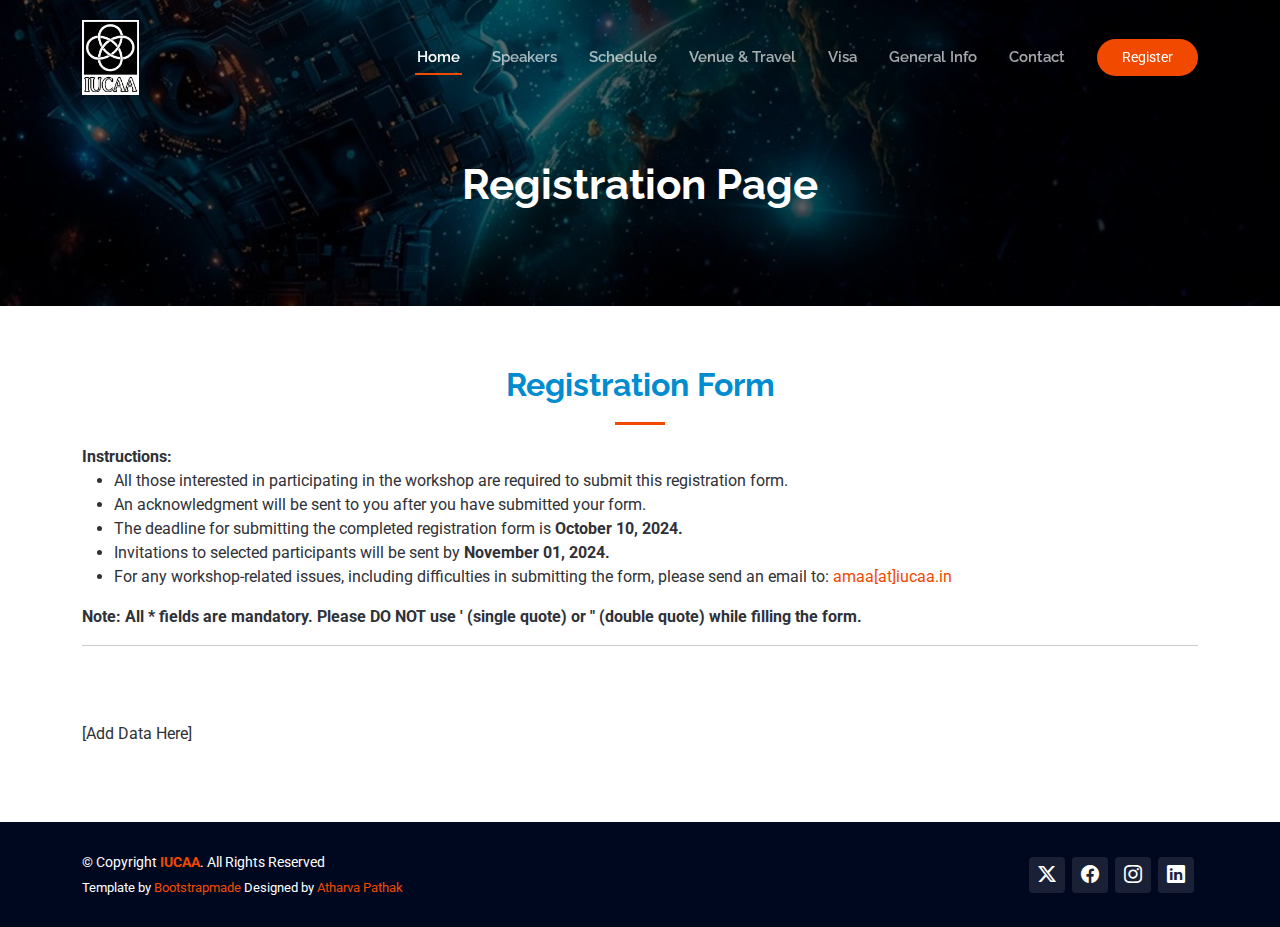
<file: Registration.html>
<!DOCTYPE html>
<html lang="en">

<head>
  <meta charset="utf-8">
  <meta content="width=device-width, initial-scale=1.0" name="viewport">
  <title>AI/ ML APPLICATIONS IN ASTRONOMY & ASTROPHYSICS</title>
  <meta name="description" content="">
  <meta name="keywords" content="">

  <!-- Favicons -->
  <link href="assets/img/iucaa.jpg" rel="icon">
  <link href="assets/img/iucaa.jpg" rel="apple-touch-icon">

  <!-- Fonts -->
  <link href="https://fonts.googleapis.com" rel="preconnect">
  <link href="https://fonts.gstatic.com" rel="preconnect" crossorigin>
  <link href="https://fonts.googleapis.com/css2?family=Roboto:ital,wght@0,100;0,300;0,400;0,500;0,700;0,900;1,100;1,300;1,400;1,500;1,700;1,900&family=Raleway:ital,wght@0,100;0,200;0,300;0,400;0,500;0,600;0,700;0,800;0,900;1,100;1,200;1,300;1,400;1,500;1,600;1,700;1,800;1,900&display=swap" rel="stylesheet">

  <!-- Vendor CSS Files -->
  <link href="assets/vendor/bootstrap/css/bootstrap.min.css" rel="stylesheet">
  <link href="assets/vendor/bootstrap-icons/bootstrap-icons.css" rel="stylesheet">
  <link href="assets/vendor/aos/aos.css" rel="stylesheet">
  <link href="assets/vendor/glightbox/css/glightbox.min.css" rel="stylesheet">
  <link href="assets/vendor/swiper/swiper-bundle.min.css" rel="stylesheet">

  <!-- Main CSS File -->
  <link href="assets/css/main.css" rel="stylesheet">

  <!-- =======================================================
  * Template Name: TheEvent
  * Template URL: https://bootstrapmade.com/theevent-conference-event-bootstrap-template/
  * Updated: Aug 07 2024 with Bootstrap v5.3.3
  * Author: BootstrapMade.com
  * License: https://bootstrapmade.com/license/
  ======================================================== -->
</head>

<body class="index-page">

  <header id="header" class="header d-flex align-items-center fixed-top">
    <div class="container-fluid container-xl position-relative d-flex align-items-center">

      <!--<a href="index.html" class="logo d-flex align-items-center me-auto"> -->
        <a href="index.html" class="align-items-center me-auto">
        <img src="assets/img/iucaalogo.jpg" height="75px" alt="">
        <!-- Uncomment the line below if you also wish to use an text logo -->
        <!-- <h1 class="sitename">TheEvent</h1>  -->
      </a>

      <nav id="navmenu" class="navmenu">
        <ul>
          <li><a href="index.html#hero" class="active">Home<br></a></li>
          <li><a href="index.html#speakers">Speakers</a></li>
          <li><a href="index.html#schedule">Schedule</a></li>
          <li><a href="index.html#venue">Venue & Travel</a></li>
          <li><a href="index.html#visa">Visa</a></li>
          <li><a href="index.html#general">General Info</a></li>
          <!--<li class="dropdown"><a href="#"><span>Dropdown</span> <i class="bi bi-chevron-down toggle-dropdown"></i></a>
            <ul>
              <li><a href="#">Dropdown 1</a></li>
              <li class="dropdown"><a href="#"><span>Deep Dropdown</span> <i class="bi bi-chevron-down toggle-dropdown"></i></a>
                <ul>
                  <li><a href="#">Deep Dropdown 1</a></li>
                  <li><a href="#">Deep Dropdown 2</a></li>
                  <li><a href="#">Deep Dropdown 3</a></li>
                  <li><a href="#">Deep Dropdown 4</a></li>
                  <li><a href="#">Deep Dropdown 5</a></li>
                </ul>
              </li>
              <li><a href="#">Dropdown 2</a></li>
              <li><a href="#">Dropdown 3</a></li>
              <li><a href="#">Dropdown 4</a></li>
            </ul>
          </li> -->
          <li><a href="index.html#contact">Contact</a></li>
        </ul>
        <i class="mobile-nav-toggle d-xl-none bi bi-list"></i>
      </nav>

      <a class="cta-btn d-none d-sm-block" href="Registration.html">Register</a>

    </div>
  </header>

  <main class="main">

    <!-- Page Title -->
    <div class="page-title" data-aos="fade" style="background-image: url(assets/img/hero-bg.jpg);">
      <div class="container position-relative">
        <h1>Registration Page</h1>
        <p>
          
        </p>
        <!--<nav class="breadcrumbs">
          <ol>
            <li><a href="index.html">Home</a></li>
            <li class="current">Registration Page</li>
          </ol>
        </nav>-->
      </div>
    </div><!-- End Page Title -->

    <!-- Starter Section Section -->
    <section id="starter-section" class="starter-section section">

      <!-- Section Title -->
      <div class="container section-title" data-aos="fade-up">
        <h2>Registration Form</h2>
        <p style="text-align: left;"><b>
          Instructions:
        </b><br>
        <ul style="text-align: left;">
          <li>All those interested in participating in the workshop are required to submit this registration form.</li>
          <li>An acknowledgment will be sent to you after you have submitted your form.</li>
          <li>The deadline for submitting the completed registration form is <b>October 10, 2024.</b></li>
          <li>Invitations to selected participants will be sent by <b>November 01, 2024.</b></li>
          <li>For any workshop-related issues, including difficulties in submitting the form, please send an email to: <a href="mailto:amaa@iucaa.in" target="_blank">amaa[at]iucaa.in</a></li>
        </ul></p>
        <p style="text-align: left;"><b>Note: All * fields are mandatory. Please DO NOT use ' (single quote) or " (double quote) while filling the form.</b></p>
        <hr>

      
      
      </div><!-- End Section Title -->

      <div class="container" data-aos="fade-up">
        <p>[Add Data Here]</p>
      </div>

    </section><!-- /Starter Section Section -->

  </main>

  <footer id="footer" class="footer dark-background">

    <!--  <div class="footer-top">
       <div class="container">
         <div class="row gy-4">
           <div class="col-lg-4 col-md-6 footer-about">
             <a href="index.html" class="logo d-flex align-items-center">
               <span class="sitename">AI/ ML APPLICATIONS IN ASTRONOMY & ASTROPHYSICS</span>
             </a>
             <div class="footer-contact pt-3">
               <p>IUCAA</p>
               <p>Pune University, MH, India 411007</p>
               <p class="mt-3"><strong>Phone:</strong> <span>+91 2025604100</span></p>
               <p><strong>Email:</strong> <span>amaa@iucaa.in</span></p>
             </div>
           </div> -->
 
          <!-- <div class="col-lg-2 col-md-3 footer-links">
             <h4>Useful Links</h4>
             <ul>
               <li><a href="#">Home</a></li>
               <li><a href="#">About us</a></li>
               <li><a href="#">Services</a></li>
               <li><a href="#">Terms of service</a></li>
               <li><a href="#">Privacy policy</a></li>
             </ul>
           </div>
 
           <div class="col-lg-2 col-md-3 footer-links">
             <h4>Our Services</h4>
             <ul>
               <li><a href="#">Web Design</a></li>
               <li><a href="#">Web Development</a></li>
               <li><a href="#">Product Management</a></li>
               <li><a href="#">Marketing</a></li>
               <li><a href="#">Graphic Design</a></li>
             </ul>
           </div>
 
           <div class="col-lg-2 col-md-3 footer-links">
             <h4>Hic solutasetp</h4>
             <ul>
               <li><a href="#">Molestiae accusamus iure</a></li>
               <li><a href="#">Excepturi dignissimos</a></li>
               <li><a href="#">Suscipit distinctio</a></li>
               <li><a href="#">Dilecta</a></li>
               <li><a href="#">Sit quas consectetur</a></li>
             </ul>
           </div>
 
           <div class="col-lg-2 col-md-3 footer-links">
             <h4>Nobis illum</h4>
             <ul>
               <li><a href="#">Ipsam</a></li>
               <li><a href="#">Laudantium dolorum</a></li>
               <li><a href="#">Dinera</a></li>
               <li><a href="#">Trodelas</a></li>
               <li><a href="#">Flexo</a></li>
             </ul>
           </div>
 
         </div>
       </div>
     </div> -->
 
     <div class="copyright text-center">
       <div class="container d-flex flex-column flex-lg-row justify-content-center justify-content-lg-between align-items-center">
 
         <div class="d-flex flex-column align-items-center align-items-lg-start">
           <div>
             © Copyright <strong><span><a href="https://www.iucaa.in/en/">IUCAA</a></span></strong>. All Rights Reserved
           </div>
           <div class="credits">
             <!-- All the links in the footer should remain intact. -->
             <!-- You can delete the links only if you purchased the pro version. -->
             <!-- Licensing information: https://bootstrapmade.com/license/ -->
             <!-- Purchase the pro version with working PHP/AJAX contact form: https://bootstrapmade.com/herobiz-bootstrap-business-template/ -->
             Template by <a href="https://bootstrapmade.com">Bootstrapmade</a> Designed by <a href="https://atharva.info/">Atharva Pathak</a>
           </div>
         </div>
 
         <div class="social-links order-first order-lg-last mb-3 mb-lg-0">
           <a href="https://twitter.com/IUCAAstro" target="_blank"><i class="bi bi-twitter-x"></i></a>
           <a href="https://www.facebook.com/iucaapune" target="_blank"><i class="bi bi-facebook"></i></a>
           <a href="https://www.instagram.com/iucaapune/" target="_blank"><i class="bi bi-instagram"></i></a>
           <a href="https://in.linkedin.com/company/inter-university-centre-for-astronomy-and-astrophysics-pune-india" target="_blank"><i class="bi bi-linkedin"></i></a>
         </div>
 
       </div>
     </div>
 
   </footer>

  <!-- Scroll Top -->
  <a href="#" id="scroll-top" class="scroll-top d-flex align-items-center justify-content-center"><i class="bi bi-arrow-up-short"></i></a>

  <!-- Preloader -->
  <div id="preloader"></div>

  <!-- Vendor JS Files -->
  <script src="assets/vendor/bootstrap/js/bootstrap.bundle.min.js"></script>
  <script src="assets/vendor/php-email-form/validate.js"></script>
  <script src="assets/vendor/aos/aos.js"></script>
  <script src="assets/vendor/glightbox/js/glightbox.min.js"></script>
  <script src="assets/vendor/swiper/swiper-bundle.min.js"></script>

  <!-- Main JS File -->
  <script src="assets/js/main.js"></script>

</body>

</html>
</file>
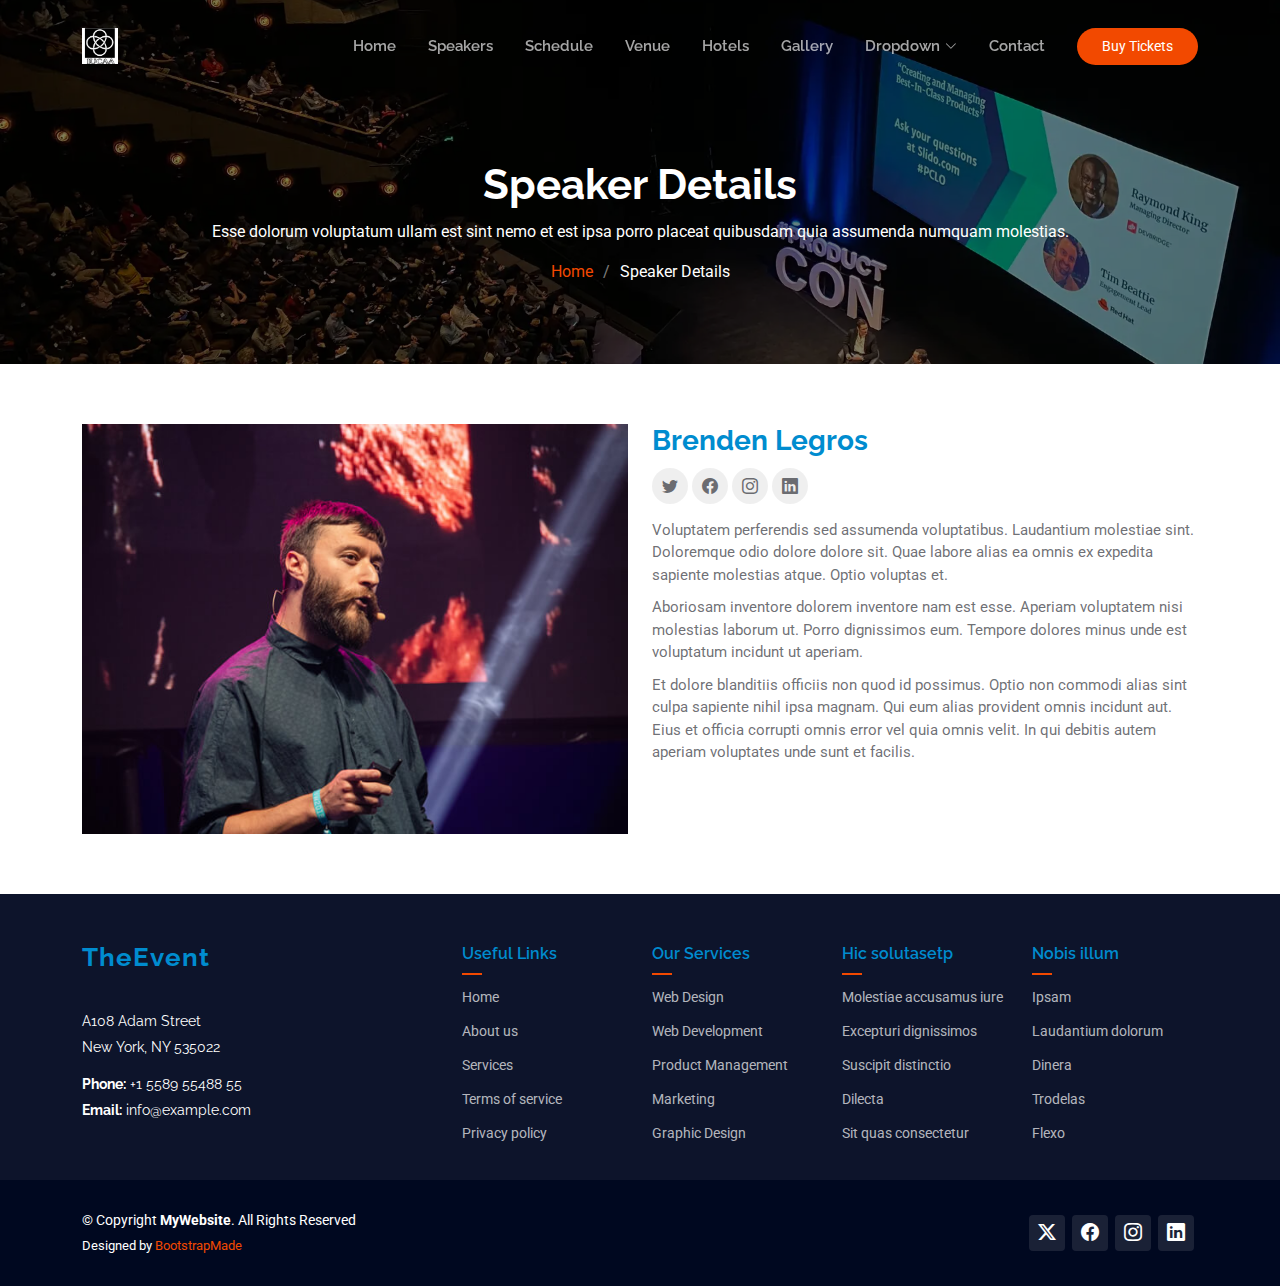
<file: speaker-details.html>
<!DOCTYPE html>
<html lang="en">

<head>
  <meta charset="utf-8">
  <meta content="width=device-width, initial-scale=1.0" name="viewport">
  <title>Speaker Details - TheEvent Bootstrap Template</title>
  <meta name="description" content="">
  <meta name="keywords" content="">

  <!-- Favicons -->
  <link href="assets/img/favicon.png" rel="icon">
  <link href="assets/img/apple-touch-icon.png" rel="apple-touch-icon">

  <!-- Fonts -->
  <link href="https://fonts.googleapis.com" rel="preconnect">
  <link href="https://fonts.gstatic.com" rel="preconnect" crossorigin>
  <link href="https://fonts.googleapis.com/css2?family=Roboto:ital,wght@0,100;0,300;0,400;0,500;0,700;0,900;1,100;1,300;1,400;1,500;1,700;1,900&family=Raleway:ital,wght@0,100;0,200;0,300;0,400;0,500;0,600;0,700;0,800;0,900;1,100;1,200;1,300;1,400;1,500;1,600;1,700;1,800;1,900&display=swap" rel="stylesheet">

  <!-- Vendor CSS Files -->
  <link href="assets/vendor/bootstrap/css/bootstrap.min.css" rel="stylesheet">
  <link href="assets/vendor/bootstrap-icons/bootstrap-icons.css" rel="stylesheet">
  <link href="assets/vendor/aos/aos.css" rel="stylesheet">
  <link href="assets/vendor/glightbox/css/glightbox.min.css" rel="stylesheet">
  <link href="assets/vendor/swiper/swiper-bundle.min.css" rel="stylesheet">

  <!-- Main CSS File -->
  <link href="assets/css/main.css" rel="stylesheet">

  <!-- =======================================================
  * Template Name: TheEvent
  * Template URL: https://bootstrapmade.com/theevent-conference-event-bootstrap-template/
  * Updated: Aug 07 2024 with Bootstrap v5.3.3
  * Author: BootstrapMade.com
  * License: https://bootstrapmade.com/license/
  ======================================================== -->
</head>

<body class="speaker-details-page">

  <header id="header" class="header d-flex align-items-center fixed-top">
    <div class="container-fluid container-xl position-relative d-flex align-items-center">

      <a href="index.html" class="logo d-flex align-items-center me-auto">
        <img src="assets/img/logo.png" alt="">
        <!-- Uncomment the line below if you also wish to use an text logo -->
        <!-- <h1 class="sitename">TheEvent</h1>  -->
      </a>

      <nav id="navmenu" class="navmenu">
        <ul>
          <li><a href="#hero">Home<br></a></li>
          <li><a href="#speakers">Speakers</a></li>
          <li><a href="#schedule">Schedule</a></li>
          <li><a href="#venue">Venue</a></li>
          <li><a href="#hotels">Hotels</a></li>
          <li><a href="#gallery">Gallery</a></li>
          <li class="dropdown"><a href="#"><span>Dropdown</span> <i class="bi bi-chevron-down toggle-dropdown"></i></a>
            <ul>
              <li><a href="#">Dropdown 1</a></li>
              <li class="dropdown"><a href="#"><span>Deep Dropdown</span> <i class="bi bi-chevron-down toggle-dropdown"></i></a>
                <ul>
                  <li><a href="#">Deep Dropdown 1</a></li>
                  <li><a href="#">Deep Dropdown 2</a></li>
                  <li><a href="#">Deep Dropdown 3</a></li>
                  <li><a href="#">Deep Dropdown 4</a></li>
                  <li><a href="#">Deep Dropdown 5</a></li>
                </ul>
              </li>
              <li><a href="#">Dropdown 2</a></li>
              <li><a href="#">Dropdown 3</a></li>
              <li><a href="#">Dropdown 4</a></li>
            </ul>
          </li>
          <li><a href="#contact">Contact</a></li>
        </ul>
        <i class="mobile-nav-toggle d-xl-none bi bi-list"></i>
      </nav>

      <a class="cta-btn d-none d-sm-block" href="#buy-tickets">Buy Tickets</a>

    </div>
  </header>

  <main class="main">

    <!-- Page Title -->
    <div class="page-title" data-aos="fade" style="background-image: url(assets/img/page-title-bg.webp);">
      <div class="container position-relative">
        <h1>Speaker Details</h1>
        <p>Esse dolorum voluptatum ullam est sint nemo et est ipsa porro placeat quibusdam quia assumenda numquam molestias.</p>
        <nav class="breadcrumbs">
          <ol>
            <li><a href="index.html">Home</a></li>
            <li class="current">Speaker Details</li>
          </ol>
        </nav>
      </div>
    </div><!-- End Page Title -->

    <!-- Events Section -->
    <section id="events" class="events section">

      <div class="container" data-aos="fade-up" data-aos-delay="100">

        <div class="row">
          <div class="col-md-6">
            <img src="assets/img/speaker.jpg" alt="Speaker" class="img-fluid">
          </div>

          <div class="col-md-6">
            <div class="details">
              <h2>Brenden Legros</h2>
              <div class="social">
                <a href=""><i class="bi bi-twitter"></i></a>
                <a href=""><i class="bi bi-facebook"></i></a>
                <a href=""><i class="bi bi-instagram"></i></a>
                <a href=""><i class="bi bi-linkedin"></i></a>
              </div>
              <p>Voluptatem perferendis sed assumenda voluptatibus. Laudantium molestiae sint. Doloremque odio dolore dolore sit. Quae labore alias ea omnis ex expedita sapiente molestias atque. Optio voluptas et.</p>

              <p>Aboriosam inventore dolorem inventore nam est esse. Aperiam voluptatem nisi molestias laborum ut. Porro dignissimos eum. Tempore dolores minus unde est voluptatum incidunt ut aperiam.</p>

              <p>Et dolore blanditiis officiis non quod id possimus. Optio non commodi alias sint culpa sapiente nihil ipsa magnam. Qui eum alias provident omnis incidunt aut. Eius et officia corrupti omnis error vel quia omnis velit. In qui debitis autem aperiam voluptates unde sunt et facilis.</p>
            </div>
          </div>

        </div>

      </div>

    </section><!-- /Events Section -->

  </main>

  <footer id="footer" class="footer dark-background">

    <div class="footer-top">
      <div class="container">
        <div class="row gy-4">
          <div class="col-lg-4 col-md-6 footer-about">
            <a href="index.html" class="logo d-flex align-items-center">
              <span class="sitename">TheEvent</span>
            </a>
            <div class="footer-contact pt-3">
              <p>A108 Adam Street</p>
              <p>New York, NY 535022</p>
              <p class="mt-3"><strong>Phone:</strong> <span>+1 5589 55488 55</span></p>
              <p><strong>Email:</strong> <span>info@example.com</span></p>
            </div>
          </div>

          <div class="col-lg-2 col-md-3 footer-links">
            <h4>Useful Links</h4>
            <ul>
              <li><a href="#">Home</a></li>
              <li><a href="#">About us</a></li>
              <li><a href="#">Services</a></li>
              <li><a href="#">Terms of service</a></li>
              <li><a href="#">Privacy policy</a></li>
            </ul>
          </div>

          <div class="col-lg-2 col-md-3 footer-links">
            <h4>Our Services</h4>
            <ul>
              <li><a href="#">Web Design</a></li>
              <li><a href="#">Web Development</a></li>
              <li><a href="#">Product Management</a></li>
              <li><a href="#">Marketing</a></li>
              <li><a href="#">Graphic Design</a></li>
            </ul>
          </div>

          <div class="col-lg-2 col-md-3 footer-links">
            <h4>Hic solutasetp</h4>
            <ul>
              <li><a href="#">Molestiae accusamus iure</a></li>
              <li><a href="#">Excepturi dignissimos</a></li>
              <li><a href="#">Suscipit distinctio</a></li>
              <li><a href="#">Dilecta</a></li>
              <li><a href="#">Sit quas consectetur</a></li>
            </ul>
          </div>

          <div class="col-lg-2 col-md-3 footer-links">
            <h4>Nobis illum</h4>
            <ul>
              <li><a href="#">Ipsam</a></li>
              <li><a href="#">Laudantium dolorum</a></li>
              <li><a href="#">Dinera</a></li>
              <li><a href="#">Trodelas</a></li>
              <li><a href="#">Flexo</a></li>
            </ul>
          </div>

        </div>
      </div>
    </div>

    <div class="copyright text-center">
      <div class="container d-flex flex-column flex-lg-row justify-content-center justify-content-lg-between align-items-center">

        <div class="d-flex flex-column align-items-center align-items-lg-start">
          <div>
            © Copyright <strong><span>MyWebsite</span></strong>. All Rights Reserved
          </div>
          <div class="credits">
            <!-- All the links in the footer should remain intact. -->
            <!-- You can delete the links only if you purchased the pro version. -->
            <!-- Licensing information: https://bootstrapmade.com/license/ -->
            <!-- Purchase the pro version with working PHP/AJAX contact form: https://bootstrapmade.com/herobiz-bootstrap-business-template/ -->
            Designed by <a href="https://bootstrapmade.com/">BootstrapMade</a>
          </div>
        </div>

        <div class="social-links order-first order-lg-last mb-3 mb-lg-0">
          <a href=""><i class="bi bi-twitter-x"></i></a>
          <a href=""><i class="bi bi-facebook"></i></a>
          <a href=""><i class="bi bi-instagram"></i></a>
          <a href=""><i class="bi bi-linkedin"></i></a>
        </div>

      </div>
    </div>

  </footer>

  <!-- Scroll Top -->
  <a href="#" id="scroll-top" class="scroll-top d-flex align-items-center justify-content-center"><i class="bi bi-arrow-up-short"></i></a>

  <!-- Preloader -->
  <div id="preloader"></div>

  <!-- Vendor JS Files -->
  <script src="assets/vendor/bootstrap/js/bootstrap.bundle.min.js"></script>
  <script src="assets/vendor/php-email-form/validate.js"></script>
  <script src="assets/vendor/aos/aos.js"></script>
  <script src="assets/vendor/glightbox/js/glightbox.min.js"></script>
  <script src="assets/vendor/swiper/swiper-bundle.min.js"></script>

  <!-- Main JS File -->
  <script src="assets/js/main.js"></script>

</body>

</html>
</file>
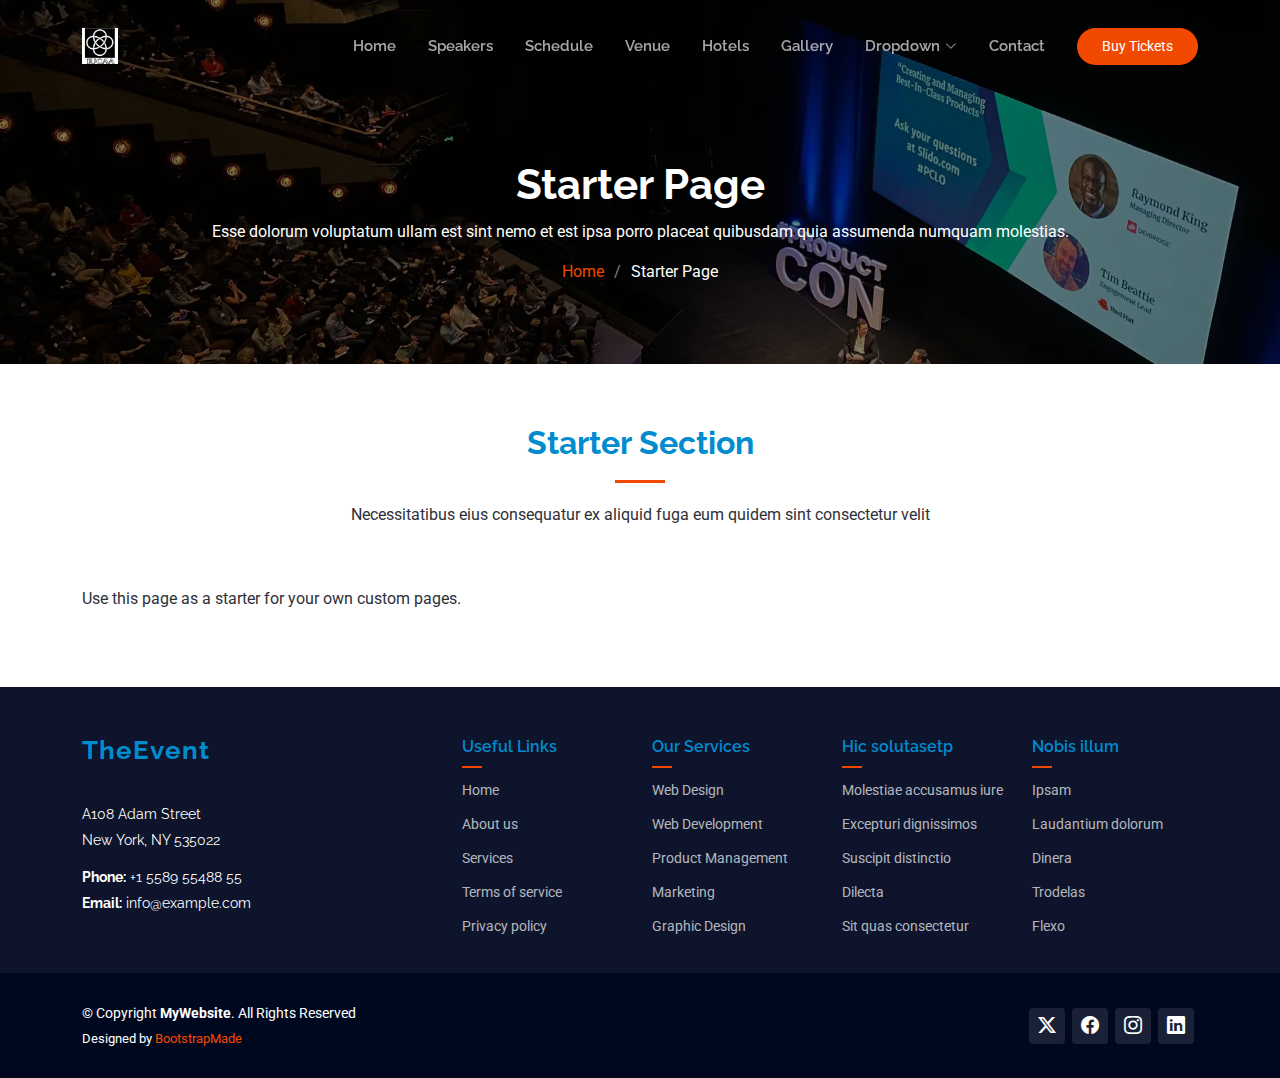
<file: starter-page.html>
<!DOCTYPE html>
<html lang="en">

<head>
  <meta charset="utf-8">
  <meta content="width=device-width, initial-scale=1.0" name="viewport">
  <title>Starter Page - TheEvent Bootstrap Template</title>
  <meta name="description" content="">
  <meta name="keywords" content="">

  <!-- Favicons -->
  <link href="assets/img/favicon.png" rel="icon">
  <link href="assets/img/apple-touch-icon.png" rel="apple-touch-icon">

  <!-- Fonts -->
  <link href="https://fonts.googleapis.com" rel="preconnect">
  <link href="https://fonts.gstatic.com" rel="preconnect" crossorigin>
  <link href="https://fonts.googleapis.com/css2?family=Roboto:ital,wght@0,100;0,300;0,400;0,500;0,700;0,900;1,100;1,300;1,400;1,500;1,700;1,900&family=Raleway:ital,wght@0,100;0,200;0,300;0,400;0,500;0,600;0,700;0,800;0,900;1,100;1,200;1,300;1,400;1,500;1,600;1,700;1,800;1,900&display=swap" rel="stylesheet">

  <!-- Vendor CSS Files -->
  <link href="assets/vendor/bootstrap/css/bootstrap.min.css" rel="stylesheet">
  <link href="assets/vendor/bootstrap-icons/bootstrap-icons.css" rel="stylesheet">
  <link href="assets/vendor/aos/aos.css" rel="stylesheet">
  <link href="assets/vendor/glightbox/css/glightbox.min.css" rel="stylesheet">
  <link href="assets/vendor/swiper/swiper-bundle.min.css" rel="stylesheet">

  <!-- Main CSS File -->
  <link href="assets/css/main.css" rel="stylesheet">

  <!-- =======================================================
  * Template Name: TheEvent
  * Template URL: https://bootstrapmade.com/theevent-conference-event-bootstrap-template/
  * Updated: Aug 07 2024 with Bootstrap v5.3.3
  * Author: BootstrapMade.com
  * License: https://bootstrapmade.com/license/
  ======================================================== -->
</head>

<body class="starter-page-page">

  <header id="header" class="header d-flex align-items-center fixed-top">
    <div class="container-fluid container-xl position-relative d-flex align-items-center">

      <a href="index.html" class="logo d-flex align-items-center me-auto">
        <img src="assets/img/logo.png" alt="">
        <!-- Uncomment the line below if you also wish to use an text logo -->
        <!-- <h1 class="sitename">TheEvent</h1>  -->
      </a>

      <nav id="navmenu" class="navmenu">
        <ul>
          <li><a href="#hero">Home<br></a></li>
          <li><a href="#speakers">Speakers</a></li>
          <li><a href="#schedule">Schedule</a></li>
          <li><a href="#venue">Venue</a></li>
          <li><a href="#hotels">Hotels</a></li>
          <li><a href="#gallery">Gallery</a></li>
          <li class="dropdown"><a href="#"><span>Dropdown</span> <i class="bi bi-chevron-down toggle-dropdown"></i></a>
            <ul>
              <li><a href="#">Dropdown 1</a></li>
              <li class="dropdown"><a href="#"><span>Deep Dropdown</span> <i class="bi bi-chevron-down toggle-dropdown"></i></a>
                <ul>
                  <li><a href="#">Deep Dropdown 1</a></li>
                  <li><a href="#">Deep Dropdown 2</a></li>
                  <li><a href="#">Deep Dropdown 3</a></li>
                  <li><a href="#">Deep Dropdown 4</a></li>
                  <li><a href="#">Deep Dropdown 5</a></li>
                </ul>
              </li>
              <li><a href="#">Dropdown 2</a></li>
              <li><a href="#">Dropdown 3</a></li>
              <li><a href="#">Dropdown 4</a></li>
            </ul>
          </li>
          <li><a href="#contact">Contact</a></li>
        </ul>
        <i class="mobile-nav-toggle d-xl-none bi bi-list"></i>
      </nav>

      <a class="cta-btn d-none d-sm-block" href="#buy-tickets">Buy Tickets</a>

    </div>
  </header>

  <main class="main">

    <!-- Page Title -->
    <div class="page-title" data-aos="fade" style="background-image: url(assets/img/page-title-bg.webp);">
      <div class="container position-relative">
        <h1>Starter Page</h1>
        <p>Esse dolorum voluptatum ullam est sint nemo et est ipsa porro placeat quibusdam quia assumenda numquam molestias.</p>
        <nav class="breadcrumbs">
          <ol>
            <li><a href="index.html">Home</a></li>
            <li class="current">Starter Page</li>
          </ol>
        </nav>
      </div>
    </div><!-- End Page Title -->

    <!-- Starter Section Section -->
    <section id="starter-section" class="starter-section section">

      <!-- Section Title -->
      <div class="container section-title" data-aos="fade-up">
        <h2>Starter Section</h2>
        <p>Necessitatibus eius consequatur ex aliquid fuga eum quidem sint consectetur velit</p>
      </div><!-- End Section Title -->

      <div class="container" data-aos="fade-up">
        <p>Use this page as a starter for your own custom pages.</p>
      </div>

    </section><!-- /Starter Section Section -->

  </main>

  <footer id="footer" class="footer dark-background">

    <div class="footer-top">
      <div class="container">
        <div class="row gy-4">
          <div class="col-lg-4 col-md-6 footer-about">
            <a href="index.html" class="logo d-flex align-items-center">
              <span class="sitename">TheEvent</span>
            </a>
            <div class="footer-contact pt-3">
              <p>A108 Adam Street</p>
              <p>New York, NY 535022</p>
              <p class="mt-3"><strong>Phone:</strong> <span>+1 5589 55488 55</span></p>
              <p><strong>Email:</strong> <span>info@example.com</span></p>
            </div>
          </div>

          <div class="col-lg-2 col-md-3 footer-links">
            <h4>Useful Links</h4>
            <ul>
              <li><a href="#">Home</a></li>
              <li><a href="#">About us</a></li>
              <li><a href="#">Services</a></li>
              <li><a href="#">Terms of service</a></li>
              <li><a href="#">Privacy policy</a></li>
            </ul>
          </div>

          <div class="col-lg-2 col-md-3 footer-links">
            <h4>Our Services</h4>
            <ul>
              <li><a href="#">Web Design</a></li>
              <li><a href="#">Web Development</a></li>
              <li><a href="#">Product Management</a></li>
              <li><a href="#">Marketing</a></li>
              <li><a href="#">Graphic Design</a></li>
            </ul>
          </div>

          <div class="col-lg-2 col-md-3 footer-links">
            <h4>Hic solutasetp</h4>
            <ul>
              <li><a href="#">Molestiae accusamus iure</a></li>
              <li><a href="#">Excepturi dignissimos</a></li>
              <li><a href="#">Suscipit distinctio</a></li>
              <li><a href="#">Dilecta</a></li>
              <li><a href="#">Sit quas consectetur</a></li>
            </ul>
          </div>

          <div class="col-lg-2 col-md-3 footer-links">
            <h4>Nobis illum</h4>
            <ul>
              <li><a href="#">Ipsam</a></li>
              <li><a href="#">Laudantium dolorum</a></li>
              <li><a href="#">Dinera</a></li>
              <li><a href="#">Trodelas</a></li>
              <li><a href="#">Flexo</a></li>
            </ul>
          </div>

        </div>
      </div>
    </div>

    <div class="copyright text-center">
      <div class="container d-flex flex-column flex-lg-row justify-content-center justify-content-lg-between align-items-center">

        <div class="d-flex flex-column align-items-center align-items-lg-start">
          <div>
            © Copyright <strong><span>MyWebsite</span></strong>. All Rights Reserved
          </div>
          <div class="credits">
            <!-- All the links in the footer should remain intact. -->
            <!-- You can delete the links only if you purchased the pro version. -->
            <!-- Licensing information: https://bootstrapmade.com/license/ -->
            <!-- Purchase the pro version with working PHP/AJAX contact form: https://bootstrapmade.com/herobiz-bootstrap-business-template/ -->
            Designed by <a href="https://bootstrapmade.com/">BootstrapMade</a>
          </div>
        </div>

        <div class="social-links order-first order-lg-last mb-3 mb-lg-0">
          <a href=""><i class="bi bi-twitter-x"></i></a>
          <a href=""><i class="bi bi-facebook"></i></a>
          <a href=""><i class="bi bi-instagram"></i></a>
          <a href=""><i class="bi bi-linkedin"></i></a>
        </div>

      </div>
    </div>

  </footer>

  <!-- Scroll Top -->
  <a href="#" id="scroll-top" class="scroll-top d-flex align-items-center justify-content-center"><i class="bi bi-arrow-up-short"></i></a>

  <!-- Preloader -->
  <div id="preloader"></div>

  <!-- Vendor JS Files -->
  <script src="assets/vendor/bootstrap/js/bootstrap.bundle.min.js"></script>
  <script src="assets/vendor/php-email-form/validate.js"></script>
  <script src="assets/vendor/aos/aos.js"></script>
  <script src="assets/vendor/glightbox/js/glightbox.min.js"></script>
  <script src="assets/vendor/swiper/swiper-bundle.min.js"></script>

  <!-- Main JS File -->
  <script src="assets/js/main.js"></script>

</body>

</html>
</file>
<file: assets/css/main.css>
/**
* Template Name: TheEvent
* Template URL: https://bootstrapmade.com/theevent-conference-event-bootstrap-template/
* Updated: Aug 07 2024 with Bootstrap v5.3.3
* Author: BootstrapMade.com
* License: https://bootstrapmade.com/license/
*/

/*--------------------------------------------------------------
# Font & Color Variables
# Help: https://bootstrapmade.com/color-system/
--------------------------------------------------------------*/
/* Fonts */
:root {
  --default-font: "Roboto",  system-ui, -apple-system, "Segoe UI", Roboto, "Helvetica Neue", Arial, "Noto Sans", "Liberation Sans", sans-serif, "Apple Color Emoji", "Segoe UI Emoji", "Segoe UI Symbol", "Noto Color Emoji";
  --heading-font: "Raleway",  sans-serif;
  --nav-font: "Raleway",  sans-serif;
}

/* Global Colors - The following color variables are used throughout the website. Updating them here will change the color scheme of the entire website */
:root { 
  --background-color: #ffffff; /* Background color for the entire website, including individual sections */
  --default-color: #2f3138; /* Default color used for the majority of the text content across the entire website */
  --heading-color: #008CCF; /* Color for headings, subheadings and title throughout the website */
  --accent-color: #f24900; /* Accent color that represents your brand on the website. It's used for buttons, links, and other elements that need to stand out */
  --surface-color: #ffffff; /* The surface color is used as a background of boxed elements within sections, such as cards, icon boxes, or other elements that require a visual separation from the global background. */
  --contrast-color: #ffffff; /* Contrast color for text, ensuring readability against backgrounds of accent, heading, or default colors. */
}

/* Nav Menu Colors - The following color variables are used specifically for the navigation menu. They are separate from the global colors to allow for more customization options */
:root {
  --nav-color: rgba(255, 255, 255, 0.65);  /* The default color of the main navmenu links */
  --nav-hover-color: #ffffff; /* Applied to main navmenu links when they are hovered over or active */
  --nav-mobile-background-color: #ffffff; /* Used as the background color for mobile navigation menu */
  --nav-dropdown-background-color: #ffffff; /* Used as the background color for dropdown items that appear when hovering over primary navigation items */
  --nav-dropdown-color: #212529; /* Used for navigation links of the dropdown items in the navigation menu. */
  --nav-dropdown-hover-color: #f82249; /* Similar to --nav-hover-color, this color is applied to dropdown navigation links when they are hovered over. */
}

/* Color Presets - These classes override global colors when applied to any section or element, providing reuse of the sam color scheme. */

.light-background {
  --background-color: #f2f2f3;
  --surface-color: #ffffff;
}

.dark-background {
  --background-color: #000820;
  --default-color: #ffffff;
  --heading-color: #008CCF;
  --surface-color: #001553;
  --contrast-color: #ffffff;
}

/* Smooth scroll */
:root {
  scroll-behavior: smooth;
}

/*--------------------------------------------------------------
# General Styling & Shared Classes
--------------------------------------------------------------*/
body {
  color: var(--default-color);
  background-color: var(--background-color);
  font-family: var(--default-font);
}

a {
  color: var(--accent-color);
  text-decoration: none;
  transition: 0.3s;
}

a:hover {
  color: color-mix(in srgb, var(--accent-color), transparent 25%);
  text-decoration: none;
}

h1,
h2,
h3,
h4,
h5,
h6 {
  color: var(--heading-color);
  font-family: var(--heading-font);
}

/* Pulsating Play Button
------------------------------*/
.pulsating-play-btn {
  width: 94px;
  height: 94px;
  background: radial-gradient(var(--accent-color) 50%, color-mix(in srgb, var(--accent-color), transparent 75%) 52%);
  border-radius: 50%;
  display: block;
  position: relative;
  overflow: hidden;
}

.pulsating-play-btn:before {
  content: "";
  position: absolute;
  width: 120px;
  height: 120px;
  animation-delay: 0s;
  animation: pulsate-play-btn 2s;
  animation-direction: forwards;
  animation-iteration-count: infinite;
  animation-timing-function: steps;
  opacity: 1;
  border-radius: 50%;
  border: 5px solid color-mix(in srgb, var(--accent-color), transparent 30%);
  top: -15%;
  left: -15%;
  background: rgba(198, 16, 0, 0);
}

.pulsating-play-btn:after {
  content: "";
  position: absolute;
  left: 50%;
  top: 50%;
  transform: translateX(-40%) translateY(-50%);
  width: 0;
  height: 0;
  border-top: 10px solid transparent;
  border-bottom: 10px solid transparent;
  border-left: 15px solid #fff;
  z-index: 100;
  transition: all 400ms cubic-bezier(0.55, 0.055, 0.675, 0.19);
}

.pulsating-play-btn:hover:before {
  content: "";
  position: absolute;
  left: 50%;
  top: 50%;
  transform: translateX(-40%) translateY(-50%);
  width: 0;
  height: 0;
  border: none;
  border-top: 10px solid transparent;
  border-bottom: 10px solid transparent;
  border-left: 15px solid #fff;
  z-index: 200;
  animation: none;
  border-radius: 0;
}

.pulsating-play-btn:hover:after {
  border-left: 15px solid var(--accent-color);
  transform: scale(20);
}

@keyframes pulsate-play-btn {
  0% {
    transform: scale(0.6, 0.6);
    opacity: 1;
  }

  100% {
    transform: scale(1, 1);
    opacity: 0;
  }
}

/* PHP Email Form Messages
------------------------------*/
.php-email-form .error-message {
  display: none;
  background: #df1529;
  color: #ffffff;
  text-align: left;
  padding: 15px;
  margin-bottom: 24px;
  font-weight: 600;
}

.php-email-form .sent-message {
  display: none;
  color: #ffffff;
  background: #059652;
  text-align: center;
  padding: 15px;
  margin-bottom: 24px;
  font-weight: 600;
}

.php-email-form .loading {
  display: none;
  background: var(--surface-color);
  text-align: center;
  padding: 15px;
  margin-bottom: 24px;
}

.php-email-form .loading:before {
  content: "";
  display: inline-block;
  border-radius: 50%;
  width: 24px;
  height: 24px;
  margin: 0 10px -6px 0;
  border: 3px solid var(--accent-color);
  border-top-color: var(--surface-color);
  animation: php-email-form-loading 1s linear infinite;
}

@keyframes php-email-form-loading {
  0% {
    transform: rotate(0deg);
  }

  100% {
    transform: rotate(360deg);
  }
}

/*--------------------------------------------------------------
# Global Header
--------------------------------------------------------------*/
.header {
  --background-color: rgba(0, 0, 0, 0);
  --heading-color: #ffffff;
  color: var(--default-color);
  background-color: var(--background-color);
  padding: 20px 0;
  transition: all 0.5s;
  z-index: 997;
}

.header .logo {
  line-height: 1;
}

.header .logo img {
  max-height: 36px;
  margin-right: 8px;
}

.header .logo h1 {
  font-size: 30px;
  margin: 0;
  font-weight: 700;
  color: var(--heading-color);
}

.header .cta-btn,
.header .cta-btn:focus {
  color: var(--contrast-color);
  background: var(--accent-color);
  font-size: 14px;
  padding: 8px 25px;
  margin: 0 0 0 30px;
  border-radius: 50px;
  transition: 0.3s;
}

.header .cta-btn:hover,
.header .cta-btn:focus:hover {
  color: var(--contrast-color);
  background: color-mix(in srgb, var(--accent-color), transparent 15%);
}

@media (max-width: 1200px) {
  .header .logo {
    order: 1;
  }

  .header .btn-getstarted {
    order: 2;
    margin: 0 15px 0 0;
    padding: 6px 15px;
  }

  .header .navmenu {
    order: 3;
  }
}

.scrolled .header {
  box-shadow: 0px 0 18px rgba(0, 0, 0, 0.1);
}

/* Global Header on Scroll
------------------------------*/
.scrolled .header {
  --background-color: rgba(1, 8, 33, 0.82);
}

/*--------------------------------------------------------------
# Navigation Menu
--------------------------------------------------------------*/
/* Desktop Navigation */
@media (min-width: 1200px) {
  .navmenu {
    padding: 0;
  }

  .navmenu ul {
    margin: 0;
    padding: 0;
    display: flex;
    list-style: none;
    align-items: center;
  }

  .navmenu li {
    position: relative;
  }

  .navmenu>ul>li {
    white-space: nowrap;
    padding: 15px 14px;
  }

  .navmenu>ul>li:last-child {
    padding-right: 0;
  }

  .navmenu a,
  .navmenu a:focus {
    color: var(--nav-color);
    font-size: 15px;
    padding: 0 2px;
    font-family: var(--nav-font);
    font-weight: 600;
    display: flex;
    align-items: center;
    justify-content: space-between;
    white-space: nowrap;
    transition: 0.3s;
    position: relative;
  }

  .navmenu a i,
  .navmenu a:focus i {
    font-size: 12px;
    line-height: 0;
    margin-left: 5px;
    transition: 0.3s;
  }

  .navmenu>ul>li>a:before {
    content: "";
    position: absolute;
    height: 2px;
    bottom: -6px;
    left: 0;
    background-color: var(--accent-color);
    visibility: hidden;
    width: 0px;
    transition: all 0.3s ease-in-out 0s;
  }

  .navmenu a:hover:before,
  .navmenu li:hover>a:before,
  .navmenu .active:before {
    visibility: visible;
    width: 100%;
  }

  .navmenu li:hover>a,
  .navmenu .active,
  .navmenu .active:focus {
    color: var(--nav-hover-color);
  }

  .navmenu .dropdown ul {
    margin: 0;
    padding: 10px 0;
    background: var(--nav-dropdown-background-color);
    display: block;
    position: absolute;
    visibility: hidden;
    left: 14px;
    top: 130%;
    opacity: 0;
    transition: 0.3s;
    border-radius: 4px;
    z-index: 99;
    box-shadow: 0px 0px 30px rgba(0, 0, 0, 0.1);
  }

  .navmenu .dropdown ul li {
    min-width: 200px;
  }

  .navmenu .dropdown ul a {
    padding: 10px 20px;
    font-size: 15px;
    text-transform: none;
    color: var(--nav-dropdown-color);
  }

  .navmenu .dropdown ul a i {
    font-size: 12px;
  }

  .navmenu .dropdown ul a:hover,
  .navmenu .dropdown ul .active:hover,
  .navmenu .dropdown ul li:hover>a {
    color: var(--nav-dropdown-hover-color);
  }

  .navmenu .dropdown:hover>ul {
    opacity: 1;
    top: 100%;
    visibility: visible;
  }

  .navmenu .dropdown .dropdown ul {
    top: 0;
    left: -90%;
    visibility: hidden;
  }

  .navmenu .dropdown .dropdown:hover>ul {
    opacity: 1;
    top: 0;
    left: -100%;
    visibility: visible;
  }
}

/* Mobile Navigation */
@media (max-width: 1199px) {
  .mobile-nav-toggle {
    color: var(--nav-color);
    font-size: 28px;
    line-height: 0;
    margin-right: 10px;
    cursor: pointer;
    transition: color 0.3s;
  }

  .navmenu {
    padding: 0;
    z-index: 9997;
  }

  .navmenu ul {
    display: none;
    list-style: none;
    position: absolute;
    inset: 60px 20px 20px 20px;
    padding: 10px 0;
    margin: 0;
    border-radius: 6px;
    background-color: var(--nav-dropdown-background-color);
    border: 1px solid color-mix(in srgb, var(--default-color), transparent 90%);
    box-shadow: none;
    overflow-y: auto;
    transition: 0.3s;
    z-index: 9998;
  }

  .navmenu a,
  .navmenu a:focus {
    color: var(--nav-dropdown-color);
    padding: 10px 20px;
    font-family: var(--nav-font);
    font-size: 17px;
    font-weight: 500;
    display: flex;
    align-items: center;
    justify-content: space-between;
    white-space: nowrap;
    transition: 0.3s;
  }

  .navmenu a i,
  .navmenu a:focus i {
    font-size: 12px;
    line-height: 0;
    margin-left: 5px;
    width: 30px;
    height: 30px;
    display: flex;
    align-items: center;
    justify-content: center;
    border-radius: 50%;
    transition: 0.3s;
    background-color: color-mix(in srgb, var(--accent-color), transparent 90%);
  }

  .navmenu a i:hover,
  .navmenu a:focus i:hover {
    background-color: var(--accent-color);
    color: var(--contrast-color);
  }

  .navmenu a:hover,
  .navmenu .active,
  .navmenu .active:focus {
    color: var(--nav-dropdown-hover-color);
  }

  .navmenu .active i,
  .navmenu .active:focus i {
    background-color: var(--accent-color);
    color: var(--contrast-color);
    transform: rotate(180deg);
  }

  .navmenu .dropdown ul {
    position: static;
    display: none;
    z-index: 99;
    padding: 10px 0;
    margin: 10px 20px;
    background-color: var(--nav-dropdown-background-color);
    transition: all 0.5s ease-in-out;
  }

  .navmenu .dropdown ul ul {
    background-color: rgba(33, 37, 41, 0.1);
  }

  .navmenu .dropdown>.dropdown-active {
    display: block;
    background-color: rgba(33, 37, 41, 0.03);
  }

  .mobile-nav-active {
    overflow: hidden;
  }

  .mobile-nav-active .mobile-nav-toggle {
    color: #fff;
    position: absolute;
    font-size: 32px;
    top: 15px;
    right: 15px;
    margin-right: 0;
    z-index: 9999;
  }

  .mobile-nav-active .navmenu {
    position: fixed;
    overflow: hidden;
    inset: 0;
    background: rgba(33, 37, 41, 0.8);
    transition: 0.3s;
  }

  .mobile-nav-active .navmenu>ul {
    display: block;
  }
}

/*--------------------------------------------------------------
# Global Footer
--------------------------------------------------------------*/
.footer {
  color: var(--default-color);
  background-color: var(--background-color);
  font-size: 14px;
  position: relative;
}

.footer .footer-top {
  background-color: color-mix(in srgb, var(--background-color), white 5%);
  padding-top: 50px;
}

.footer .footer-about .logo {
  line-height: 1;
  margin-bottom: 25px;
}

.footer .footer-about .logo img {
  max-height: 40px;
  margin-right: 6px;
}

.footer .footer-about .logo span {
  color: var(--heading-color);
  font-family: var(--heading-font);
  font-size: 26px;
  font-weight: 700;
  letter-spacing: 1px;
}

.footer .footer-about p {
  font-size: 14px;
  font-family: var(--heading-font);
}

.footer h4 {
  font-size: 16px;
  font-weight: 600;
  position: relative;
  padding-bottom: 12px;
  margin-bottom: 15px;
}

.footer h4::after {
  content: "";
  position: absolute;
  display: block;
  width: 20px;
  height: 2px;
  background: var(--accent-color);
  bottom: 0;
  left: 0;
}

.footer .footer-links {
  margin-bottom: 30px;
}

.footer .footer-links ul {
  list-style: none;
  padding: 0;
  margin: 0;
}

.footer .footer-links ul i {
  padding-right: 2px;
  font-size: 12px;
  line-height: 0;
}

.footer .footer-links ul li {
  padding: 10px 0;
  display: flex;
  align-items: center;
}

.footer .footer-links ul li:first-child {
  padding-top: 0;
}

.footer .footer-links ul a {
  color: color-mix(in srgb, var(--default-color), transparent 30%);
  display: inline-block;
  line-height: 1;
}

.footer .footer-links ul a:hover {
  color: var(--accent-color);
}

.footer .footer-contact p {
  margin-bottom: 5px;
}

.footer .copyright {
  padding: 30px 0;
}

.footer .copyright p {
  margin-bottom: 0;
}

.footer .credits {
  margin-top: 5px;
  font-size: 13px;
}

.footer .social-links a {
  font-size: 18px;
  display: inline-block;
  background: color-mix(in srgb, var(--default-color), transparent 90%);
  color: var(--contrast-color);
  line-height: 1;
  padding: 8px 0;
  margin-right: 4px;
  border-radius: 4px;
  text-align: center;
  width: 36px;
  height: 36px;
  transition: 0.3s;
}

.footer .social-links a:hover {
  background: var(--accent-color);
  text-decoration: none;
}

/*--------------------------------------------------------------
# Preloader
--------------------------------------------------------------*/
#preloader {
  position: fixed;
  inset: 0;
  z-index: 999999;
  overflow: hidden;
  background: var(--background-color);
  transition: all 0.6s ease-out;
}

#preloader:before {
  content: "";
  position: fixed;
  top: calc(50% - 30px);
  left: calc(50% - 30px);
  border: 6px solid #ffffff;
  border-color: var(--accent-color) transparent var(--accent-color) transparent;
  border-radius: 50%;
  width: 60px;
  height: 60px;
  animation: animate-preloader 1.5s linear infinite;
}

@keyframes animate-preloader {
  0% {
    transform: rotate(0deg);
  }

  100% {
    transform: rotate(360deg);
  }
}

/*--------------------------------------------------------------
# Scroll Top Button
--------------------------------------------------------------*/
.scroll-top {
  position: fixed;
  visibility: hidden;
  opacity: 0;
  right: 15px;
  bottom: -15px;
  z-index: 99999;
  background-color: var(--accent-color);
  width: 44px;
  height: 44px;
  border-radius: 50px;
  transition: all 0.4s;
}

.scroll-top i {
  font-size: 24px;
  color: var(--contrast-color);
  line-height: 0;
}

.scroll-top:hover {
  background-color: color-mix(in srgb, var(--accent-color), transparent 20%);
  color: var(--contrast-color);
}

.scroll-top.active {
  visibility: visible;
  opacity: 1;
  bottom: 15px;
}

/*--------------------------------------------------------------
# Disable aos animation delay on mobile devices
--------------------------------------------------------------*/
@media screen and (max-width: 768px) {
  [data-aos-delay] {
    transition-delay: 0 !important;
  }
}

/*--------------------------------------------------------------
# Global Page Titles & Breadcrumbs
--------------------------------------------------------------*/
.page-title {
  --background-color: #000000;
  --heading-color: var(--contrast-color);
  --default-color: var(--contrast-color);
  color: var(--default-color);
  background-color: var(--background-color);
  background-size: cover;
  background-position: center;
  background-repeat: no-repeat;
  padding: 160px 0 80px 0;
  text-align: center;
  position: relative;
}

.page-title:before {
  content: "";
  background-color: color-mix(in srgb, var(--background-color), transparent 50%);
  position: absolute;
  inset: 0;
}

.page-title h1 {
  font-size: 42px;
  font-weight: 700;
  margin-bottom: 10px;
}

.page-title .breadcrumbs ol {
  display: flex;
  flex-wrap: wrap;
  list-style: none;
  justify-content: center;
  padding: 0;
  margin: 0;
  font-size: 16px;
  font-weight: 400;
}

.page-title .breadcrumbs ol li+li {
  padding-left: 10px;
}

.page-title .breadcrumbs ol li+li::before {
  content: "/";
  display: inline-block;
  padding-right: 10px;
  color: color-mix(in srgb, var(--default-color), transparent 50%);
}

/*--------------------------------------------------------------
# Global Sections
--------------------------------------------------------------*/
section,
.section {
  color: var(--default-color);
  background-color: var(--background-color);
  padding: 60px 0;
  scroll-margin-top: 92px;
  overflow: clip;
}

@media (max-width: 1199px) {

  section,
  .section {
    scroll-margin-top: 76px;
  }
}

/*--------------------------------------------------------------
# Global Section Titles
--------------------------------------------------------------*/
.section-title {
  text-align: center;
  padding-bottom: 60px;
  position: relative;
}

.section-title h2 {
  font-size: 32px;
  font-weight: 700;
  margin-bottom: 20px;
  padding-bottom: 20px;
  position: relative;
}

.section-title h2:after {
  content: "";
  position: absolute;
  display: block;
  width: 50px;
  height: 3px;
  background: var(--accent-color);
  left: 0;
  right: 0;
  bottom: 0;
  margin: auto;
}

.section-title p {
  margin-bottom: 0;
}

/*--------------------------------------------------------------
# Hero Section
--------------------------------------------------------------*/
.hero {
  width: 100%;
  min-height: 100vh;
  position: relative;
  padding: 100px 0 0 0;
  display: flex;
  align-items: center;
  justify-content: center;
  flex-direction: column;
}

.hero img {
  position: absolute;
  inset: 0;
  display: block;
  width: 100%;
  height: 100%;
  object-fit: cover;
  z-index: 1;
}

.hero:before {
  content: "";
  background: color-mix(in srgb, var(--background-color), transparent 30%);
  position: absolute;
  inset: 0;
  z-index: 2;
}

.hero .container {
  position: relative;
  z-index: 3;
}

.hero h2 {
  margin: 0;
  font-size: 48px;
  font-weight: 700;
}

.hero h2 span {
  color: var(--accent-color);
}

.hero p {
  color: color-mix(in srgb, var(--default-color), transparent 20%);
  margin: 10px 0 0 0;
  font-size: 24px;
}

@media (max-width: 768px) {
  .hero h2 {
    font-size: 32px;
    line-height: 36px;
  }

  .hero p {
    font-size: 18px;
    line-height: 24px;
  }
}

.hero .about-info {
  overflow: hidden;
  position: relative;
  padding: 60px 0 40px 0;
  z-index: 2;
  width: 100%;
}

.hero .about-info:before {
  content: "";
  background: color-mix(in srgb, var(--background-color), transparent 50%);
  position: absolute;
  bottom: 0;
  top: 0;
  left: 0;
  right: 0;
}

.hero .about-info h2 {
  font-size: 36px;
  font-weight: bold;
  margin-bottom: 10px;
  color: #fff;
}

.hero .about-info h3 {
  font-size: 18px;
  font-weight: bold;
  text-transform: uppercase;
  margin-bottom: 10px;
  color: #fff;
}

.hero .about-info p {
  font-size: 14px;
  margin-bottom: 20px;
  color: #fff;
}

/*--------------------------------------------------------------
# Speakers Section
--------------------------------------------------------------*/
.speakers {
  --default-color: #ffffff;
}

.speakers .member {
  text-align: center;
  position: relative;
  overflow: hidden;
}

.speakers .member .member-info {
  position: absolute;
  padding: 15px 0;
  inset: auto 0 -44px 0;
  background: rgba(0, 0, 0, 0.6);
  transition: 0.4s;
}

.speakers .member .member-info-content h4 {
  color: var(--contrast-color);
  font-weight: 700;
  margin-bottom: 4px;
  font-size: 16px;
}

.speakers .member .member-info-content h4 a {
  color: var(--contrast-color);
}

.speakers .member .member-info-content h4 a:hover {
  color: var(--accent-color);
}

.speakers .member .member-info-content span {
  font-style: italic;
  display: block;
  font-size: 13px;
}

.speakers .member .social {
  text-align: center;
  padding-top: 10px;
}

.speakers .member .social a {
  transition: color 0.3s;
  color: color-mix(in srgb, var(--default-color), transparent 30%);
  margin: 0 4px;
  display: inline-block;
}

.speakers .member .social a:hover {
  color: var(--default-color);
}

.speakers .member .social i {
  font-size: 18px;
  margin: 0 2px;
}

.speakers .member:hover .member-info {
  bottom: 0;
}

/*--------------------------------------------------------------
# Schedule Section
--------------------------------------------------------------*/
.schedule {
  --background-color: color-mix(in srgb, var(--alt-background-color), transparent 95%);
}

.schedule .nav-tabs {
  text-align: center;
  margin: auto;
  display: block;
  border-bottom: 0;
  margin-bottom: 30px;
}

.schedule .nav-tabs li {
  display: inline-block;
  margin-bottom: 0;
}

.schedule .nav-tabs a {
  border: none;
  border-radius: 50px;
  font-weight: 600;
  background-color: var(--heading-color);
  color: var(--contrast-color);
  padding: 10px 100px;
}

@media (max-width: 991px) {
  .schedule .nav-tabs a {
    padding: 8px 60px;
  }
}

@media (max-width: 767px) {
  .schedule .nav-tabs a {
    padding: 8px 50px;
  }
}

@media (max-width: 480px) {
  .schedule .nav-tabs a {
    padding: 8px 30px;
  }
}

.schedule .nav-tabs a.active {
  background-color: var(--accent-color);
  color: var(--contrast-color);
}

.schedule .sub-heading {
  text-align: center;
  font-size: 18px;
  font-style: italic;
  margin: 0 auto 30px auto;
}

@media (min-width: 991px) {
  .schedule .sub-heading {
    width: 75%;
  }
}

.schedule .tab-pane {
  transition: ease-in-out 0.2s;
}

.schedule .schedule-item {
  border-bottom: 1px solid color-mix(in srgb, var(--default-color), transparent 85%);
  padding-top: 15px;
  padding-bottom: 15px;
  transition: background-color ease-in-out 0.3s;
}

.schedule .schedule-item time {
  padding-bottom: 5px;
  display: inline-block;
}

.schedule .schedule-item .speaker {
  width: 60px;
  height: 60px;
  overflow: hidden;
  border-radius: 50%;
  float: left;
  margin: 0 10px 10px 0;
}

.schedule .schedule-item .speaker img {
  height: 100%;
  transform: translateX(-50%);
  margin-left: 50%;
  transition: all ease-in-out 0.3s;
}

.schedule .schedule-item h4 {
  font-size: 18px;
  font-weight: 600;
  margin-bottom: 5px;
}

.schedule .schedule-item h4 span {
  font-style: italic;
  color: color-mix(in srgb, var(--default-color), transparent 50%);
  font-weight: normal;
  font-size: 16px;
}

.schedule .schedule-item p {
  font-style: italic;
  color: color-mix(in srgb, var(--default-color), transparent 30%);
  margin-bottom: 0;
}

/*--------------------------------------------------------------
# Venue Section
--------------------------------------------------------------*/
.venue .container-fluid {
  margin-bottom: 3px;
}

.venue .venue-map iframe {
  width: 100%;
  height: 100%;
  min-height: 300px;
}

.venue .venue-info {
  background: url("../img/venue-info-bg.jpg") top center no-repeat;
  background-size: cover;
  position: relative;
  padding-top: 60px;
  padding-bottom: 60px;
}

.venue .venue-info:before {
  content: "";
  background: rgba(0, 0, 0, 0.5);
  position: absolute;
  bottom: 0;
  top: 0;
  left: 0;
  right: 0;
}

.venue .venue-info h3 {
  font-size: 36px;
  font-weight: 700;
  color: var(--contrast-color);
}

@media (max-width: 574px) {
  .venue .venue-info h3 {
    font-size: 24px;
  }
}

.venue .venue-info p {
  color: var(--contrast-color);
  margin-bottom: 0;
}

.venue .venue-gallery-container {
  padding-right: 12px;
}

.venue .venue-gallery {
  overflow: hidden;
  border-right: 3px solid var(--background-color);
  border-bottom: 3px solid var(--background-color);
}

.venue .venue-gallery img {
  transition: all ease-in-out 0.4s;
}

.venue .venue-gallery:hover img {
  transform: scale(1.1);
}

/*--------------------------------------------------------------
# Hotels Section
--------------------------------------------------------------*/
.hotels .card {
  background-color: var(--surface-color);
  color: var(--default-color);
  border: 1px solid color-mix(in srgb, var(--default-color), transparent 85%);
  position: relative;
  border-radius: 0;
}

.hotels .card .card-img {
  overflow: hidden;
  margin-bottom: 15px;
  border-radius: 0;
}

.hotels .card .card-img img {
  transition: 0.3s ease-in-out;
}

.hotels .card h3 {
  font-weight: 600;
  font-size: 20px;
  margin-bottom: 5px;
  padding: 0 20px;
}

.hotels .card a {
  color: var(--heading-color);
  transition: 0.3;
}

.hotels .card a:hover {
  color: var(--accent-color);
}

.hotels .card .stars {
  padding: 0 20px;
  margin-bottom: 5px;
}

.hotels .card .stars i {
  color: #ffc107;
}

.hotels .card p {
  padding: 0 20px;
  margin-bottom: 20px;
  color: color-mix(in srgb, var(--default-color), transparent 40%);
  font-style: italic;
  font-size: 15px;
}

.hotels .card:hover .card-img img {
  transform: scale(1.1);
}

/*--------------------------------------------------------------
# Gallery Section
--------------------------------------------------------------*/
.gallery {
  overflow: hidden;
}

.gallery .swiper-wrapper {
  height: auto;
}

.gallery .swiper-pagination {
  margin-top: 20px;
  position: relative;
}

.gallery .swiper-pagination .swiper-pagination-bullet {
  background-color: var(--background-color);
  border: 1px solid var(--accent-color);
  width: 12px;
  height: 12px;
  opacity: 1;
}

.gallery .swiper-pagination .swiper-pagination-bullet-active {
  background-color: var(--accent-color);
}

.gallery .swiper-slide-active {
  text-align: center;
}

@media (min-width: 992px) {
  .gallery .swiper-wrapper {
    padding: 40px 0;
  }

  .gallery .swiper-slide-active {
    background: var(--background-color);
    border: 6px solid var(--accent-color);
    padding: 4px;
    z-index: 1;
    transform: scale(1.2);
    transition: none;
  }
}

/*--------------------------------------------------------------
# Sponsors Section
--------------------------------------------------------------*/
.sponsors .clients-wrap {
  border-top: 1px solid color-mix(in srgb, var(--default-color), transparent 85%);
  border-left: 1px solid color-mix(in srgb, var(--default-color), transparent 85%);
}

.sponsors .client-logo {
  background-color: var(--surface-color);
  display: flex;
  justify-content: center;
  align-items: center;
  border-right: 1px solid color-mix(in srgb, var(--default-color), transparent 85%);
  border-bottom: 1px solid color-mix(in srgb, var(--default-color), transparent 85%);
  overflow: hidden;
}

.sponsors .client-logo img {
  padding: 50px;
  max-width: 80%;
  transition: 0.3s;
}

@media (max-width: 640px) {
  .sponsors .client-logo img {
    padding: 30px;
    max-width: 50%;
  }
}

.sponsors .client-logo:hover img {
  transform: scale(1.1);
}

/*--------------------------------------------------------------
# Faq Section
--------------------------------------------------------------*/
.faq .faq-container .faq-item {
  background-color: var(--surface-color);
  position: relative;
  padding: 20px;
  margin-bottom: 15px;
  border: 1px solid color-mix(in srgb, var(--default-color), transparent 85%);
  border-radius: 5px;
  overflow: hidden;
}

.faq .faq-container .faq-item:last-child {
  margin-bottom: 0;
}

.faq .faq-container .faq-item h3 {
  font-weight: 600;
  font-size: 16px;
  line-height: 24px;
  margin: 0 30px 0 0;
  transition: 0.3s;
  cursor: pointer;
  display: flex;
  align-items: center;
}

.faq .faq-container .faq-item h3 .num {
  color: var(--accent-color);
  padding-right: 5px;
}

.faq .faq-container .faq-item h3:hover {
  color: var(--accent-color);
}

.faq .faq-container .faq-item .faq-content {
  display: grid;
  grid-template-rows: 0fr;
  transition: 0.3s ease-in-out;
  visibility: hidden;
  opacity: 0;
}

.faq .faq-container .faq-item .faq-content p {
  margin-bottom: 0;
  overflow: hidden;
}

.faq .faq-container .faq-item .faq-toggle {
  position: absolute;
  top: 20px;
  right: 20px;
  font-size: 16px;
  line-height: 0;
  transition: 0.3s;
  cursor: pointer;
}

.faq .faq-container .faq-item .faq-toggle:hover {
  color: var(--accent-color);
}

.faq .faq-container .faq-active {
  background-color: color-mix(in srgb, var(--accent-color), transparent 97%);
  border-color: color-mix(in srgb, var(--accent-color), transparent 80%);
}

.faq .faq-container .faq-active h3 {
  color: var(--accent-color);
}

.faq .faq-container .faq-active .faq-content {
  grid-template-rows: 1fr;
  visibility: visible;
  opacity: 1;
  padding-top: 10px;
}

.faq .faq-container .faq-active .faq-toggle {
  transform: rotate(90deg);
  color: var(--accent-color);
}

/*--------------------------------------------------------------
# Buy Tickets Section
--------------------------------------------------------------*/
.buy-tickets .pricing-item {
  background-color: var(--surface-color);
  box-shadow: 0 3px 20px -2px rgba(0, 0, 0, 0.1);
  padding-bottom: 30px;
  position: relative;
}

.buy-tickets .pricing-item h3 {
  font-weight: 700;
  margin-bottom: 0;
  font-size: 24px;
}

.buy-tickets .pricing-item h4 {
  font-size: 48px;
  color: var(--accent-color);
  font-weight: 400;
  font-family: var(--heading-font);
  margin-bottom: 25px;
  text-align: center;
}

.buy-tickets .pricing-item h4 sup {
  font-size: 28px;
}

.buy-tickets .pricing-item h4 span {
  color: color-mix(in srgb, var(--default-color), transparent 60%);
  font-size: 18px;
}

.buy-tickets .pricing-item ul {
  padding: 20px 0;
  list-style: none;
  color: color-mix(in srgb, var(--default-color), transparent 40%);
  text-align: left;
  line-height: 20px;
}

.buy-tickets .pricing-item ul li {
  padding-top: 15px;
  display: flex;
  align-items: center;
}

.buy-tickets .pricing-item ul i {
  color: #059652;
  font-size: 24px;
  padding-right: 3px;
}

.buy-tickets .pricing-item ul .na {
  color: color-mix(in srgb, var(--default-color), transparent 60%);
}

.buy-tickets .pricing-item ul .na i {
  color: color-mix(in srgb, var(--default-color), transparent 60%);
}

.buy-tickets .pricing-item ul .na span {
  text-decoration: line-through;
}

.buy-tickets .buy-btn {
  color: var(--contrast-color);
  background-color: var(--accent-color);
  border: 2px solid var(--accent-color);
  display: inline-block;
  padding: 12px 40px;
  border-radius: 4px;
  transition: none;
  font-size: 16px;
  font-weight: 500;
  transition: 0.3s;
  font-family: var(--heading-font);
}

.buy-tickets .buy-btn:hover {
  background: color-mix(in srgb, var(--accent-color), transparent 20%);
}

.buy-tickets .featured {
  background: var(--accent-color);
}

.buy-tickets .featured h3,
.buy-tickets .featured h4,
.buy-tickets .featured h4 span,
.buy-tickets .featured ul,
.buy-tickets .featured ul .na,
.buy-tickets .featured ul i,
.buy-tickets .featured ul .na i {
  color: var(--contrast-color);
}

.buy-tickets .featured .buy-btn {
  background: var(--accent-color);
  color: var(--contrast-color);
  border-color: var(--contrast-color);
}

.buy-tickets .featured .buy-btn:hover {
  background: color-mix(in srgb, var(--accent-color) 90%, black 15%);
  color: var(--contrast-color);
}

/*--------------------------------------------------------------
# Contact Section
--------------------------------------------------------------*/
.contact .info-item {
  background-color: var(--surface-color);
  padding: 20px 0 30px 0;
  box-shadow: 0px 0px 20px rgba(0, 0, 0, 0.1);
}

.contact .info-item i {
  font-size: 20px;
  color: var(--accent-color);
  width: 56px;
  height: 56px;
  font-size: 24px;
  display: flex;
  justify-content: center;
  align-items: center;
  border-radius: 4px;
  transition: all 0.3s ease-in-out;
  border-radius: 50%;
  border: 2px dotted color-mix(in srgb, var(--accent-color), transparent 40%);
}

.contact .info-item h3 {
  font-size: 20px;
  font-size: 18px;
  font-weight: 700;
  margin: 10px 0;
}

.contact .info-item p {
  padding: 0;
  margin-bottom: 0;
  font-size: 14px;
}

.contact .php-email-form {
  background-color: var(--surface-color);
  height: 100%;
  padding: 30px;
  box-shadow: 0px 0px 20px rgba(0, 0, 0, 0.1);
}

@media (max-width: 575px) {
  .contact .php-email-form {
    padding: 20px;
  }
}

.contact .php-email-form input[type=text],
.contact .php-email-form input[type=email],
.contact .php-email-form textarea {
  font-size: 14px;
  padding: 10px 15px;
  box-shadow: none;
  border-radius: 0;
  color: var(--default-color);
  background-color: var(--surface-color);
  border-color: color-mix(in srgb, var(--default-color), transparent 80%);
}

.contact .php-email-form input[type=text]:focus,
.contact .php-email-form input[type=email]:focus,
.contact .php-email-form textarea:focus {
  border-color: var(--accent-color);
}

.contact .php-email-form input[type=text]::placeholder,
.contact .php-email-form input[type=email]::placeholder,
.contact .php-email-form textarea::placeholder {
  color: color-mix(in srgb, var(--default-color), transparent 70%);
}

.contact .php-email-form button[type=submit] {
  color: var(--contrast-color);
  background: var(--accent-color);
  border: 0;
  padding: 10px 30px;
  transition: 0.4s;
  border-radius: 50px;
}

.contact .php-email-form button[type=submit]:hover {
  background: color-mix(in srgb, var(--accent-color), transparent 20%);
}

/*--------------------------------------------------------------
# Events Section
--------------------------------------------------------------*/
.events .details h2 {
  font-size: 28px;
  font-weight: 700;
  margin-bottom: 10px;
}

.events .details .social {
  margin-bottom: 15px;
}

.events .details .social a {
  background: color-mix(in srgb, var(--default-color), transparent 92%);
  color: color-mix(in srgb, var(--default-color), transparent 30%);
  line-height: 1;
  display: inline-block;
  text-align: center;
  border-radius: 50%;
  width: 36px;
  height: 36px;
  display: inline-flex;
  align-items: center;
  justify-content: center;
}

.events .details .social a:hover {
  background: var(--accent-color);
  color: var(--contrast-color);
}

.events .details .social a i {
  font-size: 16px;
  line-height: 0;
}

.events .details p {
  color: color-mix(in srgb, var(--default-color), transparent 30%);
  font-size: 15px;
  margin-bottom: 10px;
}

/*--------------------------------------------------------------
# Starter Section Section
--------------------------------------------------------------*/
.starter-section {
  /* Add your styles here */
}
</file>
